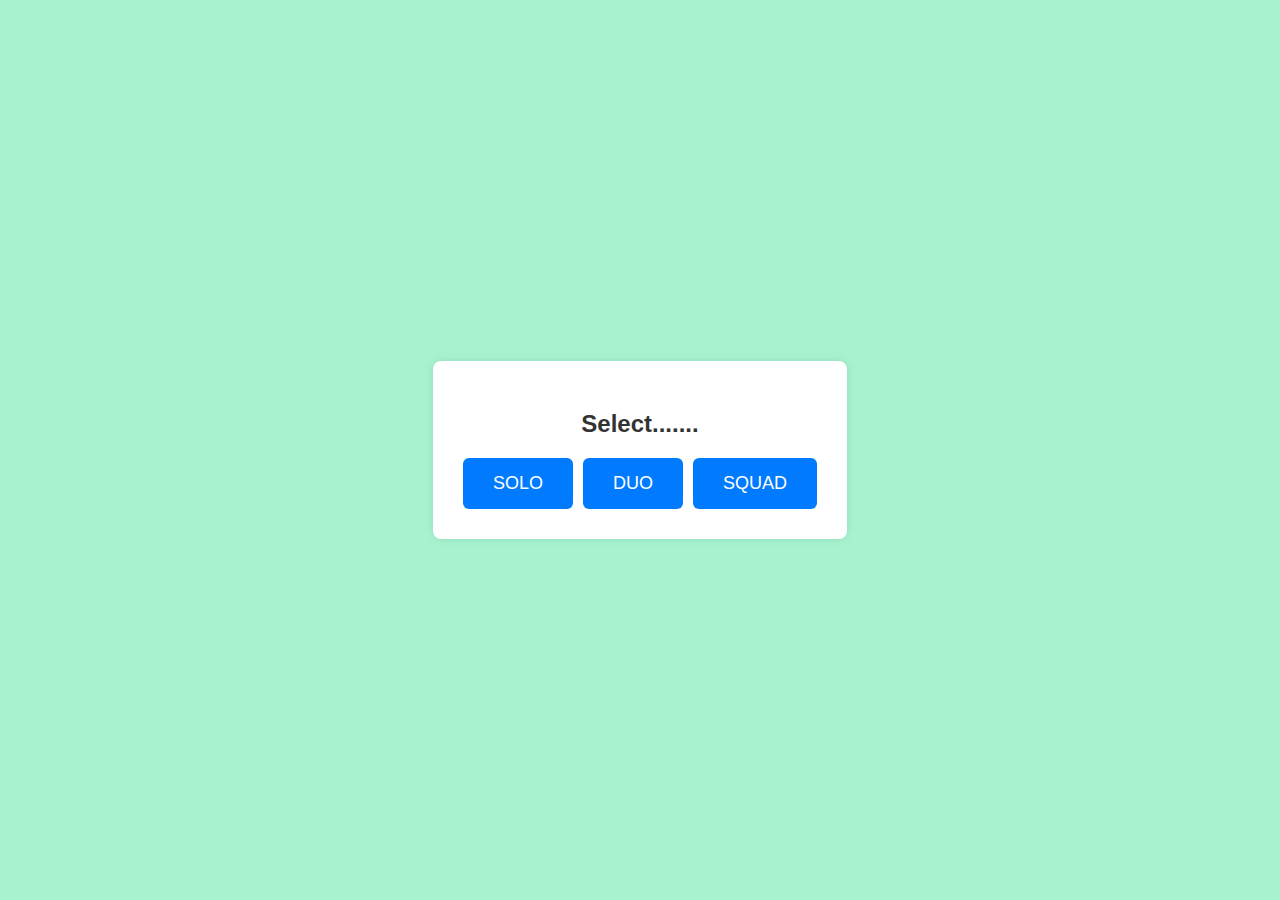
<file: choosetournament.html>
<!DOCTYPE html>
<html lang="en">

<head>
  <meta charset="UTF-8">
  <meta name="viewport" content="width=device-width, initial-scale=1.0">
  <title>Select Your Game</title>
  <style>
    body {
      font-family: sans-serif;
      background-color: #a7f3d0;
      display: flex;
      justify-content: center;
      align-items: center;
      min-height: 100vh;
      margin: 0;
    }
    
    .game-selector {
      background-color: white;
      padding: 30px;
      border-radius: 8px;
      box-shadow: 0 0 10px rgba(0, 0, 0, 0.1);
      text-align: center;
    }
    
    h2 {
      color: #333;
      margin-bottom: 20px;
    }
    
    .game-buttons {
      display: flex;
      gap: 10px;
      justify-content: center;
      align-items: start;
    }
    
    .game-button-label {
      display: inline-block;
      background-color: #007bff;
      color: white;
      padding: 15px 30px;
      border-radius: 6px;
      font-size: 18px;
      cursor: pointer;
      text-align: center;
      text-decoration: none;
    }
    
    .game-button-label:hover {
      background-color: black;
    }
    
    .game-button-radio {
      display: none;
     
    }
    
  
    .game-button-radio:checked+.game-button-label {
      background-color: #0056b3;
     
    }
    </style>
</head>

<body>
  <div class="game-selector">
    <h2>Select.......</h2>
    <form action="/your-game-handling-page" method="post">
      <div class="game-buttons">
        <a href="solo.html"> <label for="duo" class="game-button-label">SOLO</label></a>
        <a href="duo.html"><label for="duo" class="game-button-label">DUO</label></a>
        <a href="squad.html"><label for="squad" class="game-button-label">SQUAD</label></a>
      </div>
    </form>
  </div>
</body>

</html>
</file>
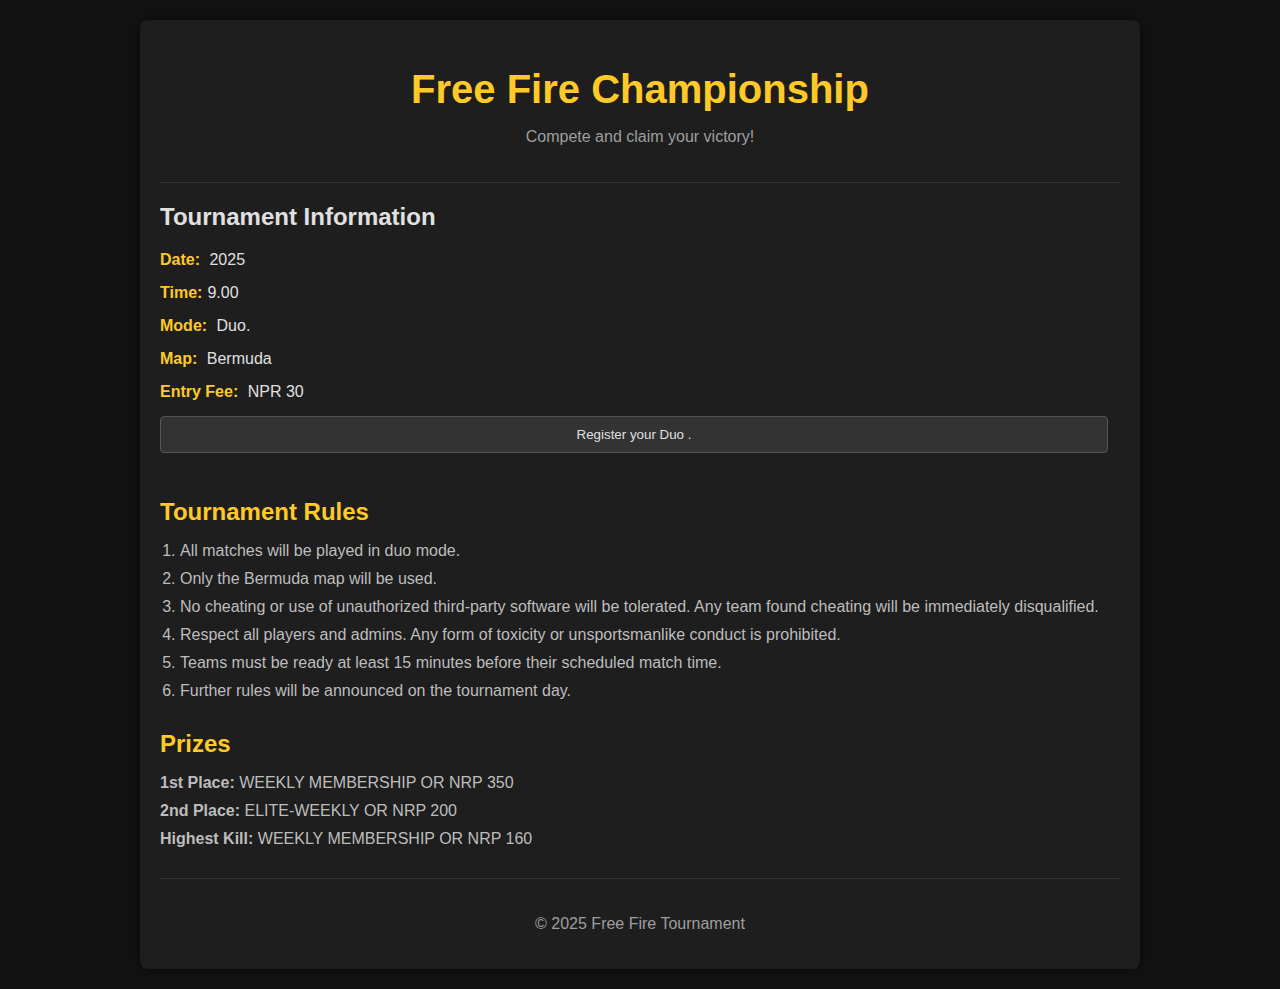
<file: duo.html>
<!DOCTYPE html>
<html lang="en">

<head>
    <meta charset="UTF-8">
    <meta name="viewport" content="width=device-width, initial-scale=1.0">
    <title>Free Fire Tournament</title>
    <style>
        body {
            font-family: sans-serif;
            margin: 0;
            background-color: #121212;
            color: #e0e0e0;
        }
        
        .container {
            max-width: 960px;
            margin: 20px auto;
            padding: 20px;
            background-color: #1e1e1e;
            border-radius: 8px;
            box-shadow: 0 0 10px rgba(0, 0, 0, 0.5);
        }
        
        header {
            text-align: center;
            padding-bottom: 20px;
            border-bottom: 1px solid #333;
            margin-bottom: 20px;
        }
        
        header h1 {
            font-size: 2.5em;
            color: #ffca28;
            margin-bottom: 5px;
        }
        
        header p {
            color: #9e9e9e;
        }
        
        .tournament-info {
            margin-bottom: 30px;
        }
        
        .info-item {
            margin-bottom: 15px;
        }
        
        .info-item strong {
            color: #ffca28;
            margin-right: 5px;
        }
        
        .registration {
            background-color: #2c2c2c;
            padding: 20px;
            border-radius: 6px;
            margin-bottom: 30px;
        }
        
        .registration h2 {
            color: #ffca28;
            margin-bottom: 15px;
        }
        
        .registration form label {
            display: block;
            margin-bottom: 5px;
            color: #bdbdbd;
        }
        
        .registration form input[type="text"],
        .registration form input[type="email"],
        .registration form button {
            width: calc(100% - 12px);
            padding: 10px;
            margin-bottom: 15px;
            border: 1px solid #555;
            border-radius: 4px;
            background-color: #333;
            color: #e0e0e0;
            box-sizing: border-box;
        }
        
        .registration form button {
            background-color: #ffca28;
            color: #212121;
            cursor: pointer;
            transition: background-color 0.3s ease;
        }
        
        .registration form button:hover {
            background-color: #f0b800;
        }
        
        .rules {
            margin-bottom: 30px;
        }
        
        .rules h2 {
            color: #ffca28;
            margin-bottom: 15px;
        }
        
        .rules ol {
            padding-left: 20px;
        }
        
        .rules li {
            margin-bottom: 10px;
            color: #bdbdbd;
        }
        
        .prizes {
            margin-bottom: 30px;
        }
        
        .prizes h2 {
            color: #ffca28;
            margin-bottom: 15px;
        }
        
        .prizes ul {
            list-style: none;
            padding: 0;
        }
        
        .prizes li {
            margin-bottom: 10px;
            color: #bdbdbd;
        }
        
        footer {
            text-align: center;
            padding-top: 20px;
            border-top: 1px solid #333;
            color: #9e9e9e;
        }
        
        .container button {
            background-color: #ffca28;
            color: #212121;
            cursor: pointer;
            transition: background-color 0.3s ease;
        }
        
        .container button {
            width: calc(100% - 12px);
            padding: 10px;
            margin-bottom: 15px;
            border: 1px solid #555;
            border-radius: 4px;
            background-color: #333;
            color: #e0e0e0;
            box-sizing: border-box;
        }
    </style>
</head>

<body>
    <div class="container">
        <header>
            <h1>Free Fire Championship</h1>
            <p>Compete and claim your victory!</p>
        </header>
        
        <section class="tournament-info">
            <h2>Tournament Information</h2>
            <div class="info-item">
                <strong>Date:</strong> 2025
            </div>
            <div class="info-item">
                <strong>Time:</strong>9.00
            </div>
            <div class="info-item">
                <strong>Mode:</strong> Duo.
            </div>
            <div class="info-item">
                <strong>Map:</strong> Bermuda
            </div>
            <div class="info-item">
                <strong>Entry Fee:</strong> NPR 30
            </div>
            <a href="duopay.html"><button>Register your Duo .</button></a>
        </section>
        
        
        
        <section class="rules">
            <h2>Tournament Rules</h2>
            <ol>
                <li>All matches will be played in duo mode.</li>
                <li>Only the Bermuda map will be used.</li>
                <li>No cheating or use of unauthorized third-party software will be tolerated. Any team found cheating will be immediately disqualified.</li>
                <li>Respect all players and admins. Any form of toxicity or unsportsmanlike conduct is prohibited.</li>
                <li>Teams must be ready at least 15 minutes before their scheduled match time.</li>
                <li>Further rules will be announced on the tournament day.</li>
            </ol>
        </section>
        
        <section class="prizes">
            <h2>Prizes</h2>
            <ul>
                <li><strong>1st Place:</strong> WEEKLY MEMBERSHIP OR NRP 350 </li>
                <li><strong>2nd Place:</strong> ELITE-WEEKLY OR NRP 200 </li>
                <li><strong>Highest Kill:</strong> WEEKLY MEMBERSHIP OR NRP 160</li>
            </ul>
        </section>
        
        <footer>
            <p>&copy; 2025 Free Fire Tournament</p>
        </footer>
    </div>
</body>

</html>
</file>
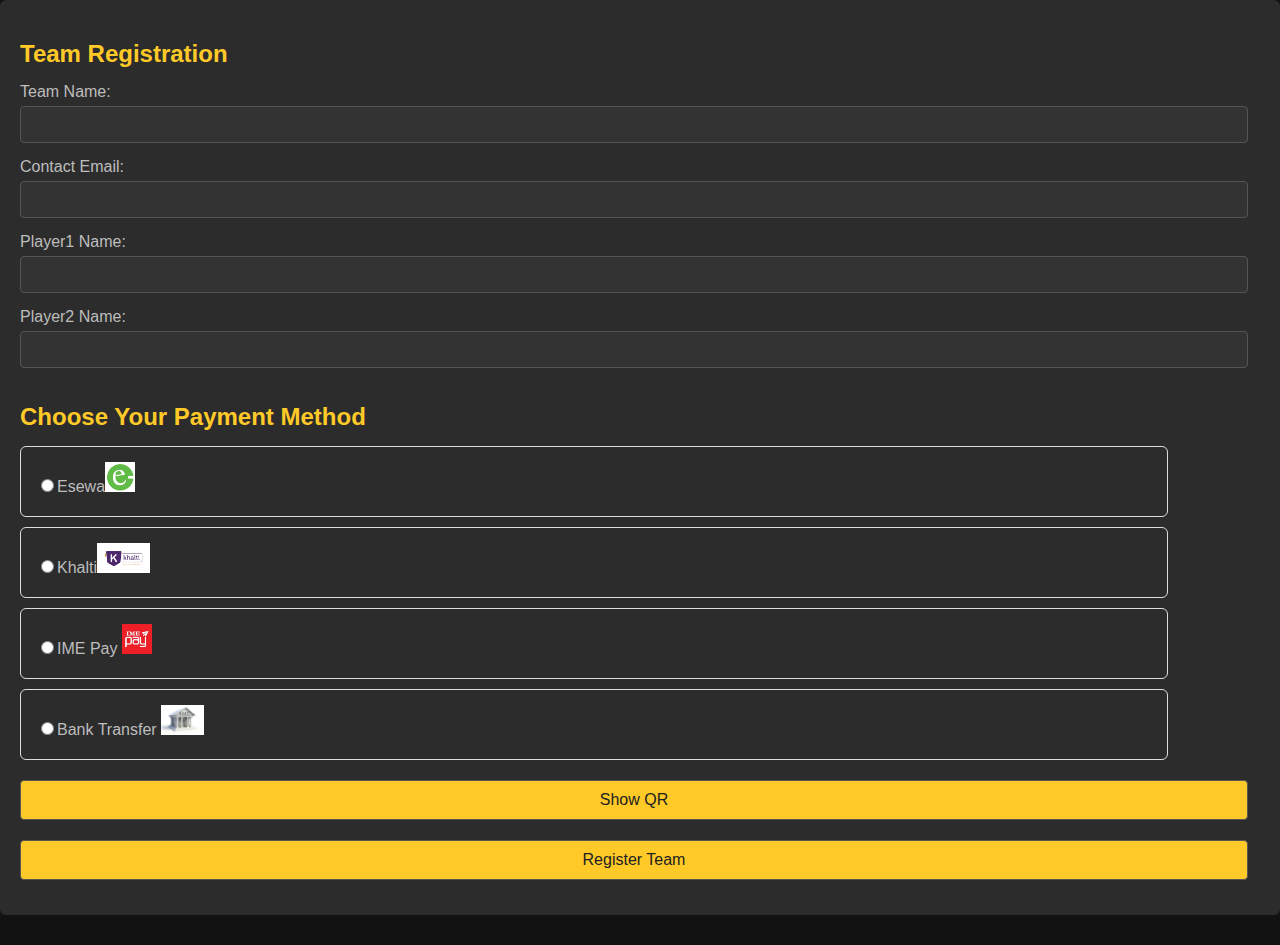
<file: duopay.html>
<!DOCTYPE html>
<html>

<head>
  <meta charset="UTF-8">
  <meta name="viewport" content="width=device-width, initial-scale=1">
  <title></title>
  <style>
    body {
      font-family: sans-serif;
      margin: 0;
      background-color: #121212;
      color: #e0e0e0;
    }
    
    .registration {
      background-color: #2c2c2c;
      padding: 20px;
      border-radius: 6px;
      margin-bottom: 30px;
    }
    
    .payment-container {
      
      background-color: #121212;
      
      padding: 20px;
      border-radius: 8px;
      box-shadow: 0 2px 4px rgba(0, 0, 0, 0.1);
      max-width: 500px;
      margin: 0 auto;
    }
    
    # #payment-option {
      border: 1px solid #ddd;
      padding: 15px;
      margin-bottom: 10px;
      border-radius: 6px;
      display: flex;
      flex-direction: column;
      align-items: center;
      cursor: pointer;
      transition: background-color 0.3s ease;
      gap: 10px;
    }
    
    #payment-option label {
      background: rgba(255, 255, 255, 1);
      justify-content: center;
      align-items: center;
      width: 100%;
      border-radius: 5px;
      height: 40px;
      padding-top: 15px;
    }
    
    
    .payment-methods {
      margin-top: 20px;
      padding: 15px;
      border-radius: 5px;
    }
    
    .payment-methods h2 {
      color: red;
      text-align: left;
      margin-top: 0;
    }
    
    button {
      background-color: #007bff;
      color: white;
      padding: 10px 15px;
      border: none;
      border-radius: 5px;
      cursor: pointer;
      font-size: 16px;
      display: block;
      width: 100%;
      margin-top: 20px;
      transition: background-color 0.3s ease;
    }
    
    button:hover {
      background-color: #0056b3;
    }
    
    #popop {
      display: none;
      z-index: 1;
      flex-direction: column;
      align-items: center;
      position: fixed;
      top: 0px;
      left: 0px;
      height: 100%;
      width: 100%;
      backdrop-filter: blur(5px);
      background: rgba(0, 0, 0, 0.2);
      border-radius: 5px;
    }
    
    #inpop img {
      height: 70%;
      width: 80%;
      margin: 50px 0;
      z-index: 20;
    }
    
    #inpop {
      position: absolute;
      top: 50px;
      left: 40px;
      background: rgba(255, 255, 255, 1);
      height: auto;
      width: 80%;
      display: flex;
      flex-direction: column;
      align-items: center;
      z-index: 10;
      border-radius: 5px;
    }
    
    #inpop h3 {
      margin: 0 0 0 10px;
    }
    
    .payment-option {
      border: 1px solid #ddd;
      padding: 15px;
      width: 90%;
      margin-bottom: 10px;
      border-radius: 6px;
      display: flex;
      cursor: pointer;
      transition: background-color 0.3s ease;
    }
    
    .payment-option img {
      max-height: 30px;
    }
    
    .registration h2 {
      color: #ffca28;
      margin-bottom: 15px;
    }
    
    .registration form label {
      display: block;
      margin-bottom: 5px;
      color: #bdbdbd;
    }
    
    .registration form input[type="text"],
    .registration form input[type="email"],
    .registration form button {
      width: calc(100% - 12px);
      padding: 10px;
      margin-bottom: 15px;
      border: 1px solid #555;
      border-radius: 4px;
      background-color: #333;
      color: #e0e0e0;
      box-sizing: border-box;
    }
    
    .registration form button {
      background-color: #ffca28;
      color: #212121;
      cursor: pointer;
      transition: background-color 0.3s ease;
    }
    
    .registration form button:hover {
      background-color: #f0b800;
    }
  </style>
</head>

<body>
  <section class="registration">
    <h2>Team Registration</h2>
    <form action="https://api.web3forms.com/submit" method="POST">
      
      
      <input type="hidden" name="access_key" value="368ae1bb-0181-4154-9af1-c009ce51af80">
      <div class="form-group">
        <label for="Game">Team Name:</label>
        <input type="text" id="teamname" name="teamname" required>
        <div class="form-group">
          <label for="UID">Contact Email:</label>
          <input type="email" id="contactEmail" name="contactEmail" required>
          <div class="form-group">
            <label for="Game">Player1 Name:</label>
            <input type="text" id="name" name="name" required>
            <div class="form-group">
              <label for="Game">Player2 Name:</label>
              <input type="text" id="name" name="name" required>
              <div class="form-group">
                <h2>Choose Your Payment Method</h2>
                <div class="payment-option">
                  <label for="esewa"> <input type="radio" id="esewa" name="payment" value="esewa">Esewa<img src="esewa12.jpg" alt="Esewa" width="30"></label>
                </div>
                <div class="payment-option">
                  <label for="khalti"><input type="radio" id="khalti" name="payment" value="khalti">Khalti<img src="khalti1.jpg" alt="Khalti" height="30"></label>
                </div>
                <div class="payment-option">
                  <label for="imepay"><input type="radio" id="imepay" name="payment" value="ime">IME Pay <img src="ime1.jpg" alt="IME Pay" height="30"></label>
                </div>
                <div class="payment-option">
                  <label for="bank"> <input type="radio" id="bank" name="payment" value="bank">Bank Transfer <img src="bank1.jpg" alt="Bank Transfer" height="30"></label>
                </div>
                
                
                <button id="qrbtn">Show QR</button>
                <button type="submit">Register Team</button>
                
                
              </div>
              
              <div id="popop">
                <div id="inpop">
                  <img id="qrimg" src="esewa.jpg" alt="">
                  <h3>Remark in <span id="pay"></span> should be your uid.</h3>
                </div>
              </div>
              <script>
                let bg = document.getElementById("popop");
                bg.addEventListener("click", () => {
                  bg.style.display = "none";
                });
                let img = document.getElementById("qrimg")
                const qr = document.getElementById("qrbtn");
                const radios = document.querySelectorAll('input[name="payment"]');
                const paySpan = document.getElementById("pay");
                
                qr.addEventListener("click", function() {
                  let selectedValue = null;
                  radios.forEach((radio) => {
                    if (radio.checked) {
                      selectedValue = radio.value;
                    }
                  });
                  
                  if (selectedValue) {
                    paySpan.textContent = selectedValue;
                    img.src = `${selectedValue}.jpg`
                    document.getElementById("popop").style.display = "flex";
                  } else {
                    alert("Please select a payment method.");
                  }
                });
              </script>
    </form>
  </section>
</body>

</html>
</file>
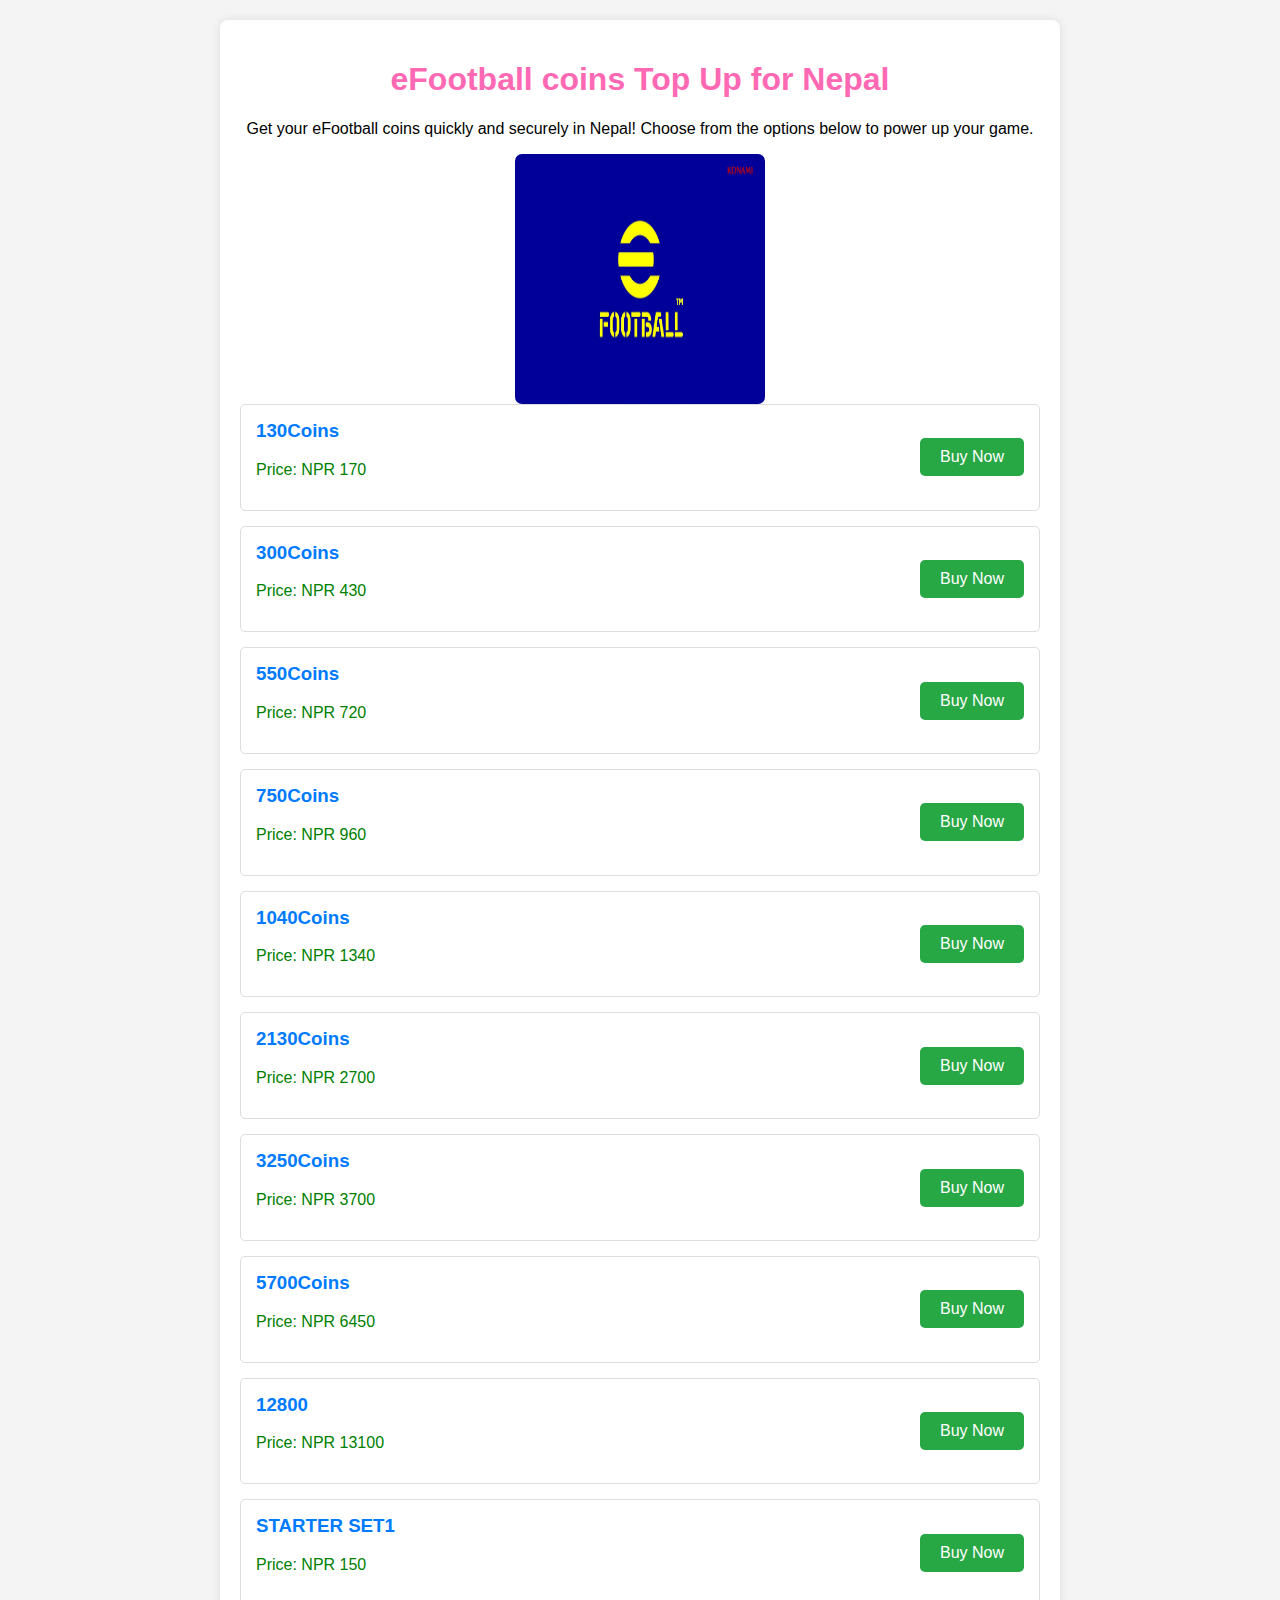
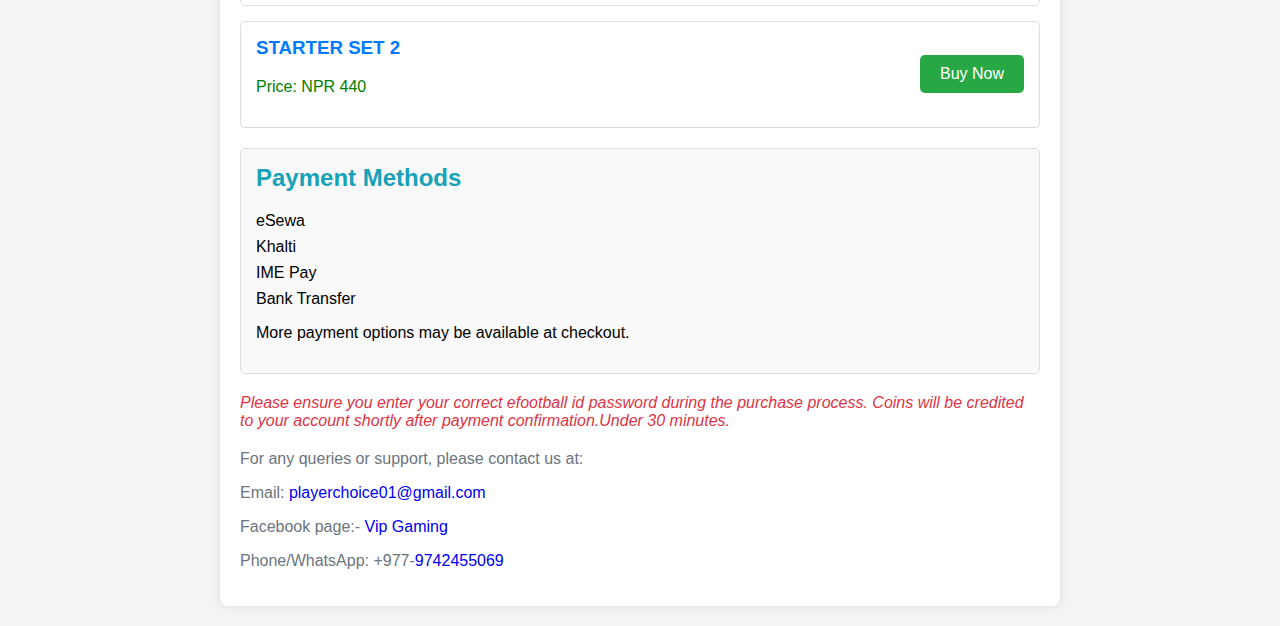
<file: efootball.html>
<!DOCTYPE html>
<html lang="en">

<head>
  <meta charset="UTF-8">
  <meta name="viewport" content="width=device-width, initial-scale=1.0">
  <title>eFootball Top Up Nepal</title>

  <style>
    body {
      font-family: sans-serif;
      margin: 20px;
      background-color: #f4f4f4;
    }
    
    .container {
      max-width: 800px;
      margin: 0 auto;
      background-color: #fff;
      padding: 20px;
      border-radius: 8px;
      box-shadow: 0 0 10px rgba(0, 0, 0, 0.1);
    }
    
    h1,
    h2 {
      color: #ff69b4;
      text-align: center;
    }
    
    .img img {
      border-radius: 7px;
      height:250px;
      width:250px;
    }
    
    .img {
      align-items: center;
      display: flex;
      justify-content: center;
    }
    
    .topup-option {
      border: 1px solid #ddd;
      padding: 15px;
      margin-bottom: 15px;
      border-radius: 5px;
      display: flex;
      justify-content: space-between;
      align-items: center;
    }
    
    .topup-details {
      flex-grow: 1;
    }
    
    .topup-details h3 {
      margin-top: 0;
      color: #007bff;
    }
    
    .topup-option p {
      color: Green;
    }
    
    .buy-button {
      background-color: #28a745;
      color: white;
      border: none;
      padding: 10px 20px;
      text-align: center;
      text-decoration: none;
      display: inline-block;
      font-size: 16px;
      border-radius: 5px;
      cursor: pointer;
    }
    
    .payment-methods {
      margin-top: 20px;
      padding: 15px;
      border: 1px solid #ddd;
      border-radius: 5px;
      background-color: #f9f9f9;
    }
    
    .payment-methods h2 {
      color: #17a2b8;
      text-align: left;
      margin-top: 0;
    }
    
    .payment-methods ul {
      list-style-type: none;
      padding: 0;
    }
    
    .payment-methods li {
      margin-bottom: 8px;
    }
    
    .note {
      color: #dc3545;
      margin-top: 20px;
      font-style: italic;
    }
    
    .contact-info {
      
      margin-top: 20px;
      color: #6c757d;
    }
  </style>
</head>

<body>
  <div class="container">
    <h1>eFootball coins Top Up for Nepal</h1>
    <p style="text-align: center;">Get your eFootball coins quickly and securely in Nepal! Choose from the
      options below to power up your game.</p>
    <div class="img">
      <img src="eFootball.jpg" alt="img">
      </div>
    <div class="topup-option">
      <div class="topup-details">
        <h3>130Coins</h3>
        <p>Price: NPR 170</p>
      </div>
      <a href="efootballpay.html" class="buy-button">Buy Now</a>
    </div>
    <div class="topup-option">
      <div class="topup-details">
        <h3>300Coins </h3>
        <p>Price: NPR 430</p>
      </div>
      <a href="efootballpay.html" class="buy-button">Buy Now</a>
    </div>
    <div class="topup-option">
      <div class="topup-details">
        <h3>550Coins</h3>
        <p>Price: NPR 720</p>
      </div>
      <a href="efootballpay.html" class="buy-button">Buy Now</a>
    </div>
    
    <div class="topup-option">
      <div class="topup-details">
        <h3>750Coins</h3>
        <p>Price: NPR 960</p>
      </div>
      <a href="efootballpay.html" class="buy-button">Buy Now</a>
    </div>
    
    <div class="topup-option">
      <div class="topup-details">
        <h3>1040Coins</h3>
        <p>Price: NPR 1340</p>
      </div>
      <a href="efootballpay.html" class="buy-button">Buy Now</a>
    </div>
    
    <div class="topup-option">
      <div class="topup-details">
        <h3>2130Coins</h3>
        <p>Price: NPR 2700</p>
      </div>
      <a href="efootballpay.html" class="buy-button">Buy Now</a>
    </div>
    
    <div class="topup-option">
      <div class="topup-details">
        <h3>3250Coins </h3>
        <p>Price: NPR 3700</p>
      </div>
      <a href="efootballpay.html" class="buy-button">Buy Now</a>
    </div>
    <div class="topup-option">
      <div class="topup-details">
        <h3>5700Coins</h3>
        <p>Price: NPR 6450</p>
      </div>
      <a href="efootballpay.html" class="buy-button">Buy Now</a>
    </div>
    <div class="topup-option">
      <div class="topup-details">
        <h3>12800</h3>
        <p>Price: NPR 13100</p>
      </div>
      <a href="efootballpay.html" class="buy-button">Buy Now</a>
    </div>
    <div class="topup-option">
      <div class="topup-details">
        <h3>STARTER SET1</h3>
        <p>Price: NPR 150</p>
      </div>
      <a href="efootballpay.html" class="buy-button">Buy Now</a>
    </div>
    <div class="topup-option">
      <div class="topup-details">
        <h3>STARTER SET 2</h3>
        <p>Price: NPR 440</p>
      </div>
      <a href="efootballpay.html" class="buy-button">Buy Now</a>
    </div>
    <div class="payment-methods">
      <h2>Payment Methods</h2>
      <ul>
        <li>eSewa</li>
        <li>Khalti</li>
        <li>IME Pay</li>
        <li>Bank Transfer</li>
      </ul>
      <p>More payment options may be available at checkout.</p>
    </div>
    
    <p class="note">Please ensure you enter your correct efootball id password during the purchase process.
      Coins will be credited to your account shortly after payment confirmation.Under 30 minutes.</p>
    <div class="contact-info">
      <p>For any queries or support, please contact us at:</p>
      <p>Email: <a href="#" style="text-decoration: none;">playerchoice01@gmail.com</a></p>
      <p>Facebook page:- <a href="https://m.facebook.com/profile.php?id=61567635090613" style="text-decoration: none;">Vip Gaming</a></p>
      <p>Phone/WhatsApp: +977-<a href="wa.me/+977(9742455069)" style="text-decoration: none;">9742455069</a></p>
    </div>
  </div>
</body>

</html>
</file>
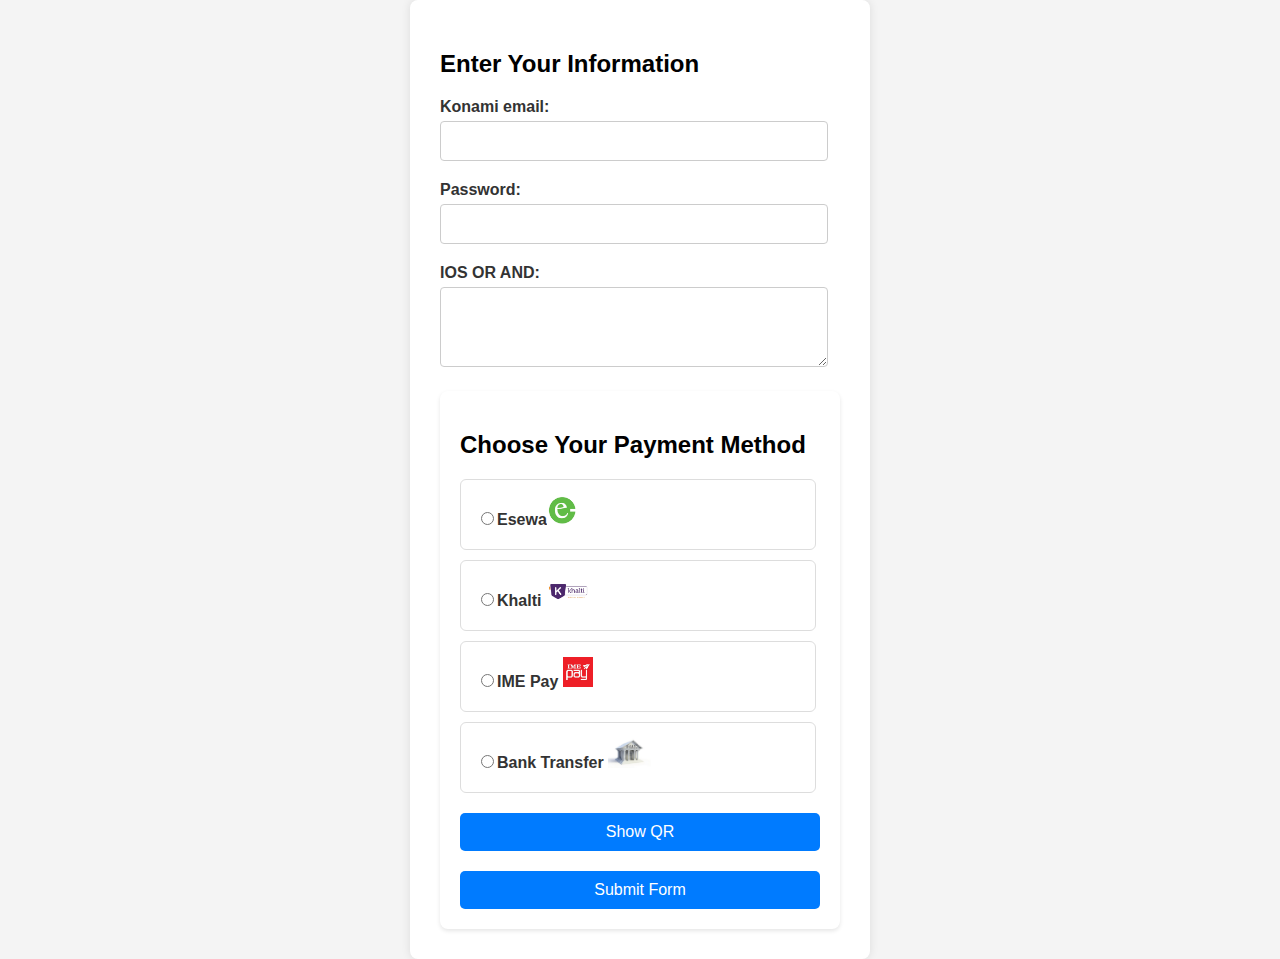
<file: efootballpay.html>
<!DOCTYPE html>
<html>

<head>
  <meta charset="UTF-8">
  <meta name="viewport" content="width=device-width, initial-scale=1">
  <title>INFORMATION</title>
  <style>
    body {
      font-family: sans-serif;
      background-color: #f4f4f4;
      display: flex;
      justify-content: center;
      align-items: center;
      min-height: 100vh;
      margin: 0;
    }
    
    .payment-container {
      
      background-color: #fff;
      
      padding: 20px;
      border-radius: 8px;
      box-shadow: 0 2px 4px rgba(0, 0, 0, 0.1);
      max-width: 500px;
      margin: 0 auto;
    }
    
    # #payment-option {
      border: 1px solid #ddd;
      padding: 15px;
      margin-bottom: 10px;
      border-radius: 6px;
      display: flex;
      flex-direction: column;
      align-items: center;
      cursor: pointer;
      transition: background-color 0.3s ease;
      gap: 10px;
    }
    
    #payment-option label {
      background: rgba(255, 255, 255, 1);
      justify-content: center;
      align-items: center;
      width: 100%;
      border-radius: 5px;
      height: 40px;
      padding-top: 15px;
    }
    
    
    .payment-methods {
      margin-top: 20px;
      padding: 15px;
      border-radius: 5px;
    }
    
    .payment-methods h2 {
      color: red;
      text-align: left;
      margin-top: 0;
    }
    
    button {
      background-color: #007bff;
      color: white;
      padding: 10px 15px;
      border: none;
      border-radius: 5px;
      cursor: pointer;
      font-size: 16px;
      display: block;
      width: 100%;
      margin-top: 20px;
      transition: background-color 0.3s ease;
    }
    
    button:hover {
      background-color: #0056b3;
    }
    
    #popop {
      display: none;
      z-index: 1;
      flex-direction: column;
      align-items: center;
      position: fixed;
      top: 0px;
      left: 0px;
      height: 100%;
      width: 100%;
      backdrop-filter: blur(5px);
      background: rgba(0, 0, 0, 0.2);
      border-radius: 5px;
    }
    
    #inpop img {
      height: 70%;
      width: 80%;
      margin: 50px 0;
      z-index: 20;
    }
    
    #inpop {
      position: absolute;
      top: 50px;
      left: 40px;
      background: rgba(255, 255, 255, 1);
      height: auto;
      width: 80%;
      display: flex;
      flex-direction: column;
      align-items: center;
      z-index: 10;
      border-radius: 5px;
    }
    
    #inpop h3 {
      margin: 0 0 0 10px;
    }
    
    .payment-option {
      border: 1px solid #ddd;
      padding: 15px;
      width: 90%;
      margin-bottom: 10px;
      border-radius: 6px;
      display: flex;
      cursor: pointer;
      transition: background-color 0.3s ease;
    }
    
    .payment-option img {
      max-height: 30px;
    }
    
    .form-container {
      background-color: #fff;
      padding: 30px;
      border-radius: 8px;
      box-shadow: 0 0 10px rgba(0, 0, 0, 0.1);
      width: 400px;
    }
    
    .form-group {
      margin-bottom: 20px;
    }
    
    label {
      display: block;
      margin-bottom: 5px;
      font-weight: bold;
      color: #333;
    }
    
    input[type="text"],
    input[type="number"] {
      width: calc(100% - 12px);
      padding: 10px;
      border: 1px solid #ccc;
      border-radius: 4px;
      box-sizing: border-box;
      font-size: 16px;
    }
    
    textarea {
      width: calc(100% - 12px);
      padding: 10px;
      border: 1px solid #ccc;
      border-radius: 4px;
      box-sizing: border-box;
      font-size: 16px;
      min-height: 80px;
    }
  </style>
</head>

<body>
  <div class="form-container">
    <h2>Enter Your Information</h2>
    <form action="https://api.web3forms.com/submit" method="POST">
      
      
      <input type="hidden" name="access_key" value="368ae1bb-0181-4154-9af1-c009ce51af80">
      <div class="form-group">
        <label for="email">Konami email:</label>
        <input type="text" id="email" name="email" required>
      </div>
      <div class="form-group">
        <label for="password">Password:</label>
        <input type="text" id="password" name="password" required>
      </div>
      <div class="form-group">
        <label for="remark">IOS OR AND:</label>
        <textarea id="remark" name="remark"></textarea>
      </div>
      <input type="checkbox" name="botcheck" class="hidden" style="display: none;">
      <div class="payment-container">
        
        <h2>Choose Your Payment Method</h2>
        
        <form id="payment-option">
          <div class="payment-option">
            <label for="esewa"> <input type="radio" id="esewa" name="payment" value="esewa">Esewa<img src="esewa12.jpg" alt="Esewa" width="30"></label>
          </div>
          <div class="payment-option">
            <label for="khalti"><input type="radio" id="khalti" name="payment" value="khalti">Khalti<img src="khalti1.jpg" alt="Khalti" height="30"></label>
          </div>
          <div class="payment-option">
            <label for="imepay"><input type="radio" id="imepay" name="payment" value="ime">IME Pay <img src="ime1.jpg" alt="IME Pay" height="30"></label>
          </div>
          <div class="payment-option">
            <label for="bank"> <input type="radio" id="bank" name="payment" value="bank">Bank Transfer <img src="bank1.jpg" alt="Bank Transfer" height="30"></label>
          </div>
          
          
          <button id="qrbtn">Show QR</button>
          <button type="submit">Submit Form</button>
          
          
      </div>
      
      <div id="popop">
        <div id="inpop">
          <img id="qrimg" src="esewa.jpg" alt="">
          <h3>Remark in <span id="pay"></span> should be your uid.</h3>
        </div>
      </div>
      <script>
        let bg = document.getElementById("popop");
        bg.addEventListener("click", () => {
          bg.style.display = "none";
        });
        let img = document.getElementById("qrimg")
        const qr = document.getElementById("qrbtn");
        const radios = document.querySelectorAll('input[name="payment"]');
        const paySpan = document.getElementById("pay");
        
        qr.addEventListener("click", function() {
          let selectedValue = null;
          radios.forEach((radio) => {
            if (radio.checked) {
              selectedValue = radio.value;
            }
          });
          
          if (selectedValue) {
            paySpan.textContent = selectedValue;
            img.src = `${selectedValue}.jpg`
            document.getElementById("popop").style.display = "flex";
          } else {
            alert("Please select a payment method.");
          }
        });
      </script>
    </form>
  
</body>

</html>
</file>
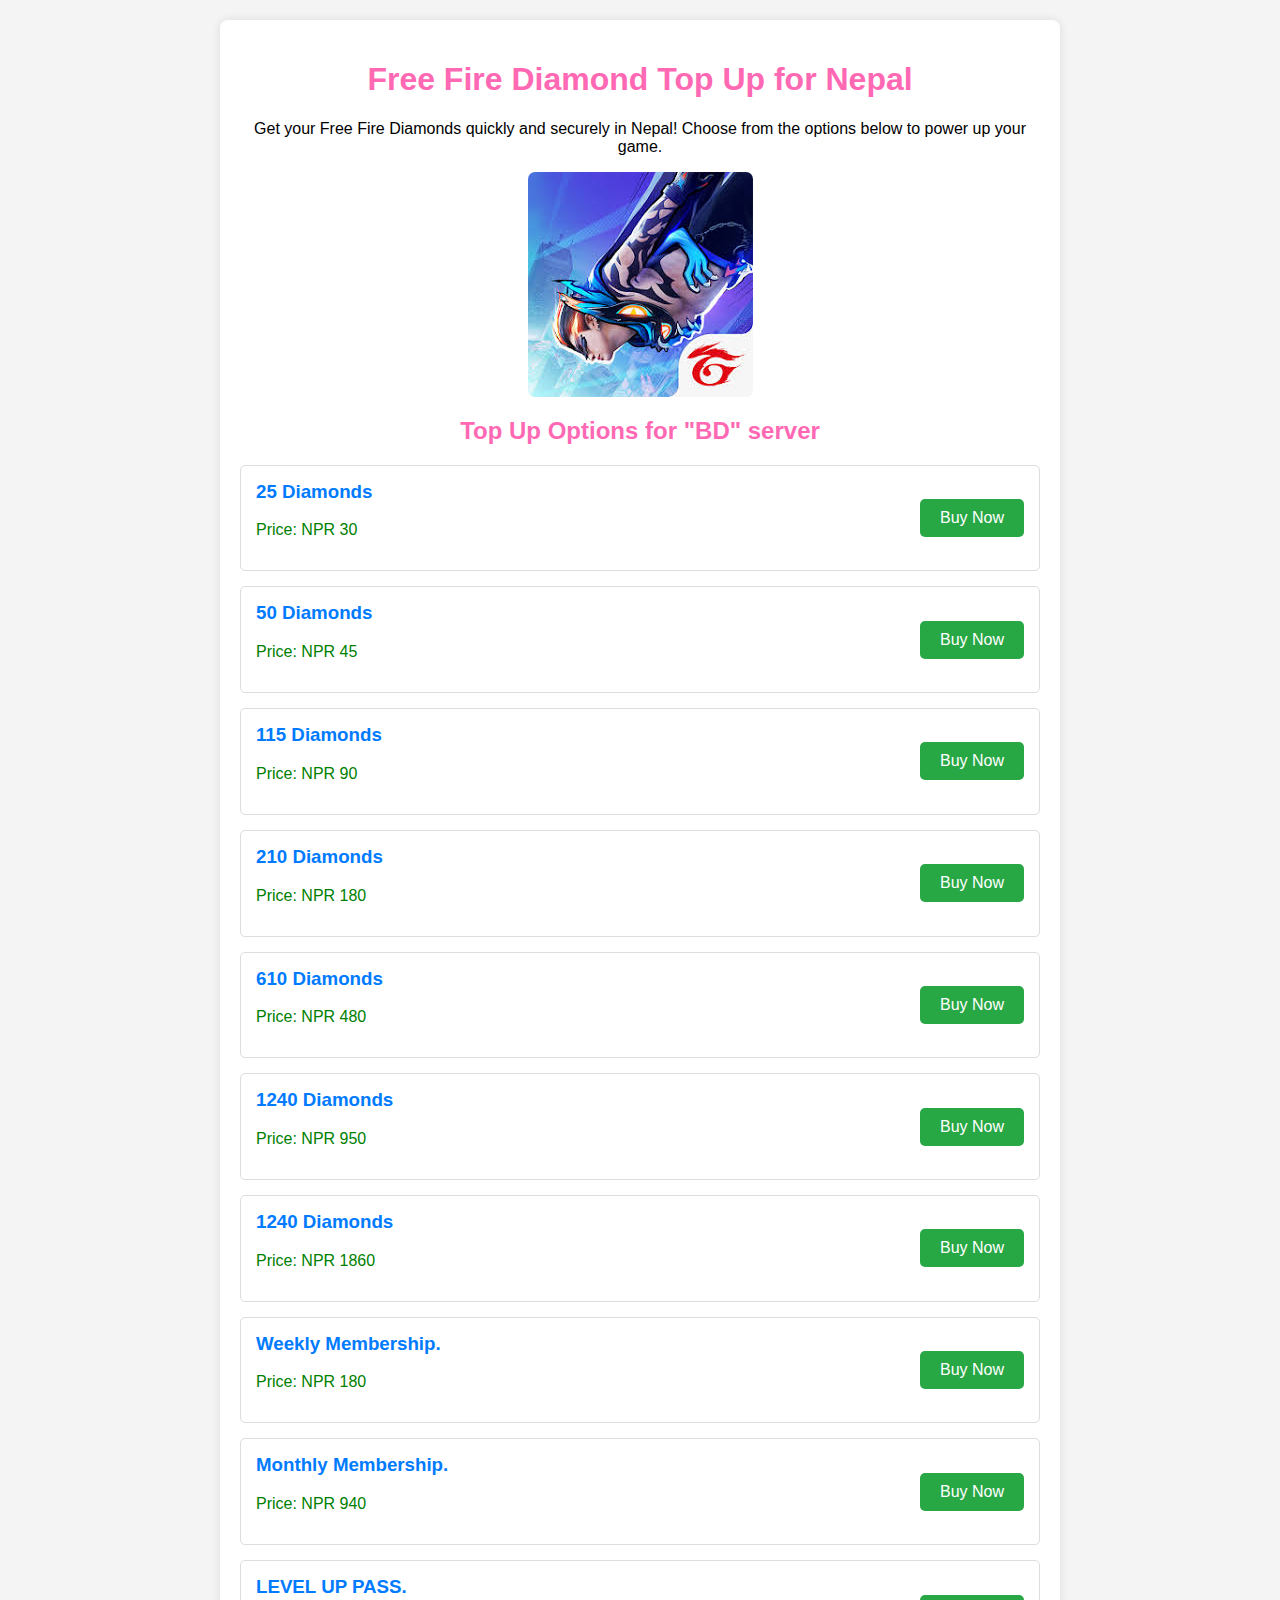
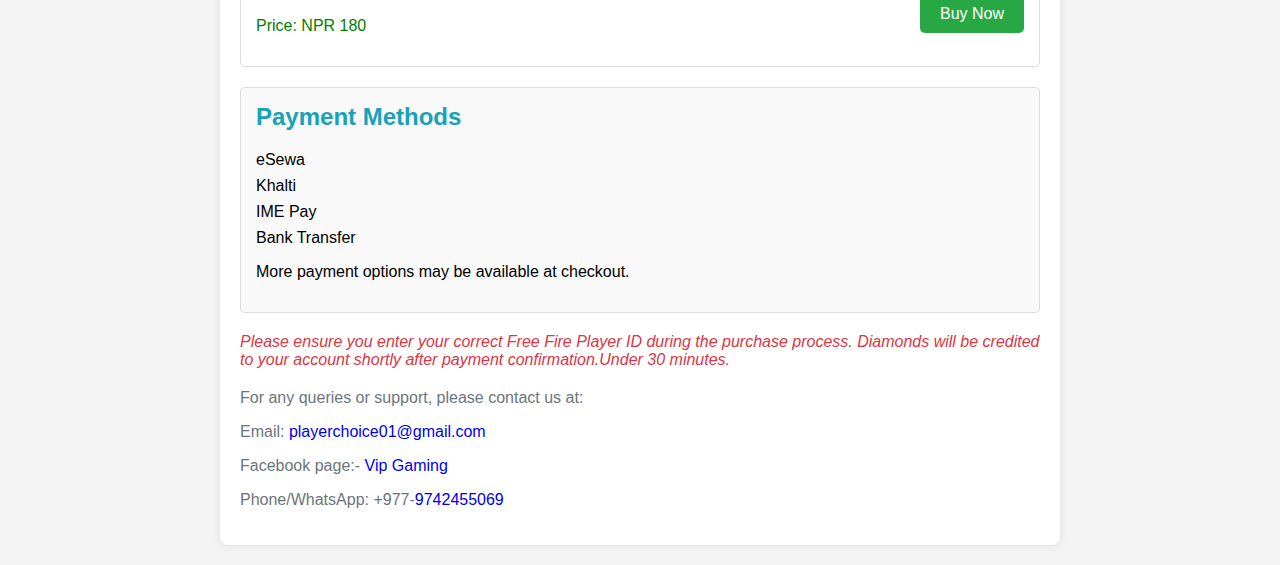
<file: freefire.html>
<!DOCTYPE html>
<html lang="en">

<head>
  <meta charset="UTF-8">
  <meta name="viewport" content="width=device-width, initial-scale=1.0">
  <title>Free Fire Top Up Nepal</title>
  <link rel="" href="ff.jpg" />
  <style>
    body {
    font-family: sans-serif;
    margin: 20px;
    background-color: #f4f4f4;
}
.container {
    max-width: 800px;
    margin: 0 auto;
    background-color: #fff;
    padding: 20px;
    border-radius: 8px;
    box-shadow: 0 0 10px rgba(0, 0, 0, 0.1);
}
h1, h2 {
    color: #ff69b4; 
    text-align: center;
}
.img img{
    border-radius: 7px;
}
.img{
    align-items: center;
    display: flex;
    justify-content: center;
}
.topup-option {
    border: 1px solid #ddd;
    padding: 15px;
    margin-bottom: 15px;
    border-radius: 5px;
    display: flex;
    justify-content: space-between;
    align-items: center;
}
.topup-details {
    flex-grow: 1;
}
.topup-details h3 {
    margin-top: 0;
    color: #007bff; 
}
.topup-option p{
  color:Green;
}
.buy-button {
    background-color: #28a745; 
    color: white;
    border: none;
    padding: 10px 20px;
    text-align: center;
    text-decoration: none;
    display: inline-block;
    font-size: 16px;
    border-radius: 5px;
    cursor: pointer;
}
.payment-methods {
    margin-top: 20px;
    padding: 15px;
    border: 1px solid #ddd;
    border-radius: 5px;
    background-color: #f9f9f9;
}
.payment-methods h2 {
    color: #17a2b8; 
    text-align: left;
    margin-top: 0;
}
.payment-methods ul {
    list-style-type: none;
    padding: 0;
}
.payment-methods li {
    margin-bottom: 8px;
}

.note {
    color: #dc3545; 
    margin-top: 20px;
    font-style: italic;
}
.contact-info {
    
    margin-top: 20px;
    color: #6c757d;
}
  </style>
</head>

<body>
  <div class="container">
    <h1>Free Fire Diamond Top Up for Nepal</h1>
    <p style="text-align: center;">Get your Free Fire Diamonds quickly and securely in Nepal! Choose from the
      options below to power up your game.</p>
    <div class="img"><img src="ff.jpg" alt=""></div>
    <h2>Top Up Options for "BD" server</h2>
     <div class="topup-option">
      <div class="topup-details">
        <h3>25 Diamonds</h3>
        <p>Price: NPR 30</p>
      </div>
      <a href="payment.html" class="buy-button">Buy Now</a>
    </div>
     <div class="topup-option">
      <div class="topup-details">
        <h3>50 Diamonds</h3>
        <p>Price: NPR 45</p>
      </div>
      <a href="payment.html" class="buy-button">Buy Now</a>
    </div>
    <div class="topup-option">
      <div class="topup-details">
        <h3>115 Diamonds</h3>
        <p>Price: NPR 90</p>
      </div>
      <a href="payment.html" class="buy-button">Buy Now</a>
    </div>
    
    <div class="topup-option">
      <div class="topup-details">
        <h3>210 Diamonds</h3>
        <p>Price: NPR 180</p>
      </div>
      <a href="payment.html" class="buy-button">Buy Now</a>
    </div>
    
    <div class="topup-option">
      <div class="topup-details">
        <h3>610 Diamonds</h3>
        <p>Price: NPR 480</p>
      </div>
      <a href="payment.html" class="buy-button">Buy Now</a>
    </div>
    
    <div class="topup-option">
      <div class="topup-details">
        <h3>1240 Diamonds</h3>
        <p>Price: NPR 950</p>
      </div>
      <a href="payment.html" class="buy-button">Buy Now</a>
    </div>
    
    <div class="topup-option">
      <div class="topup-details">
        <h3>1240 Diamonds</h3>
        <p>Price: NPR 1860</p>
      </div>
      <a href="payment.html" class="buy-button">Buy Now</a>
    </div>
    <div class="topup-option">
      <div class="topup-details">
        <h3>Weekly Membership.</h3>
        <p>Price: NPR 180</p>
      </div>
      <a href="payment.html" class="buy-button">Buy Now</a>
    </div>
    <div class="topup-option">
      <div class="topup-details">
        <h3>Monthly Membership.</h3>
        <p>Price: NPR 940</p>
      </div>
      <a href="payment.html" class="buy-button">Buy Now</a>
    </div>
    <div class="topup-option">
      <div class="topup-details">
        <h3>LEVEL UP PASS.</h3>
        <p>Price: NPR 180</p>
      </div>
      <a href="payment.html" class="buy-button">Buy Now</a>
    </div>
    <div class="payment-methods">
      <h2>Payment Methods</h2>
      <ul>
        <li>eSewa</li>
        <li>Khalti</li>
        <li>IME Pay</li>
        <li>Bank Transfer</li>
      </ul>
      <p>More payment options may be available at checkout.</p>
    </div>
    
    <p class="note">Please ensure you enter your correct Free Fire Player ID during the purchase process.
Diamonds will be credited to your account shortly after payment confirmation.Under 30 minutes.</p>
    
    <div class="contact-info">
      <p>For any queries or support, please contact us at:</p>
      
      <p>Email: <a href="#"style="text-decoration: none;">playerchoice01@gmail.com</a></p>
      <p>Facebook page:- <a href="https://m.facebook.com/profile.php?id=61567635090613"  style="text-decoration: none;">Vip Gaming</a></p>
     <p>Phone/WhatsApp: +977-<a href="wa.me/+977(9742455069)" style="text-decoration: none;">9742455069</a></p>
    </div>
  </div>
</body>

</html>
</file>
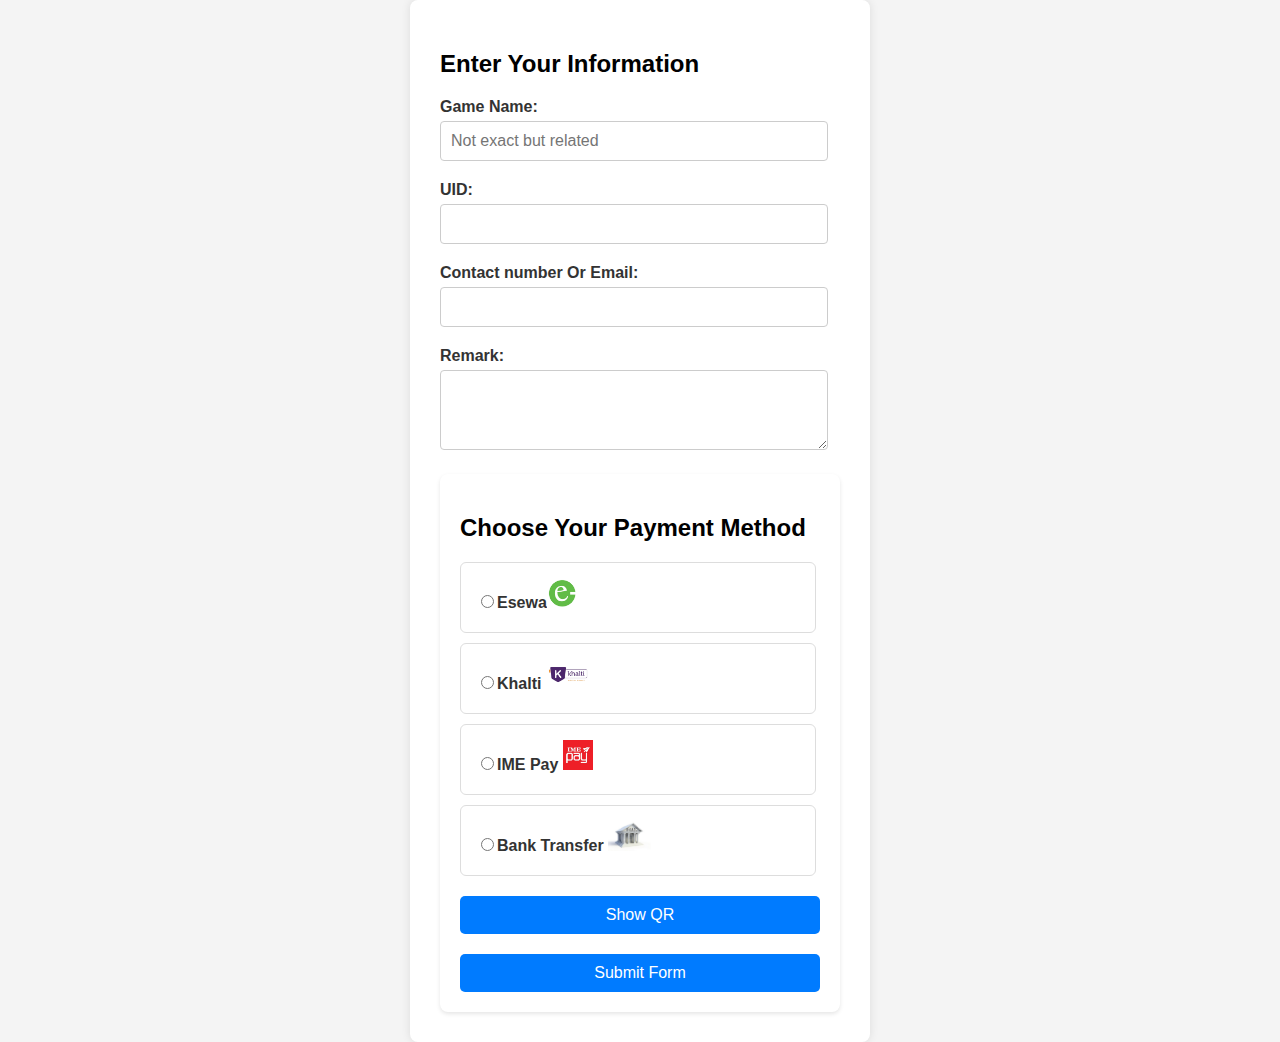
<file: payment.html>
<!DOCTYPE html>
<html>

<head>
  <meta charset="UTF-8">
  <meta name="viewport" content="width=device-width, initial-scale=1">
  <title>INFORMATION</title>
  <style>
  body {
    font-family: sans-serif;
    background-color: #f4f4f4;
    display: flex;
    justify-content: center;
    align-items: center;
    min-height: 100vh;
    margin: 0;
  }
  
  .payment-container {
    
    background-color: #fff;
    
    padding: 20px;
    border-radius: 8px;
    box-shadow: 0 2px 4px rgba(0, 0, 0, 0.1);
    max-width: 500px;
    margin: 0 auto;
  }
  
  # #payment-option {
    border: 1px solid #ddd;
    padding: 15px;
    margin-bottom: 10px;
    border-radius: 6px;
    display: flex;
    flex-direction: column;
    align-items: center;
    cursor: pointer;
    transition: background-color 0.3s ease;
    gap: 10px;
  }
  
  #payment-option label {
    background: rgba(255, 255, 255, 1);
    justify-content: center;
    align-items: center;
    width: 100%;
    border-radius: 5px;
    height: 40px;
    padding-top: 15px;
  }
  
  
  .payment-methods {
    margin-top: 20px;
    padding: 15px;
    border-radius: 5px;
  }
  
  .payment-methods h2 {
    color: red;
    text-align: left;
    margin-top: 0;
  }
  
  button {
    background-color: #007bff;
    color: white;
    padding: 10px 15px;
    border: none;
    border-radius: 5px;
    cursor: pointer;
    font-size: 16px;
    display: block;
    width: 100%;
    margin-top: 20px;
    transition: background-color 0.3s ease;
  }
  
  button:hover {
    background-color: #0056b3;
  }
  
  #popop {
    display: none;
    z-index: 1;
    flex-direction: column;
    align-items: center;
    position: fixed;
    top: 0px;
    left: 0px;
    height: 100%;
    width: 100%;
    backdrop-filter: blur(5px);
    background: rgba(0, 0, 0, 0.2);
    border-radius: 5px;
  }
  
  #inpop img {
    height: 70%;
    width: 80%;
    margin: 50px 0;
    z-index: 20;
  }
  
  #inpop {
    position: absolute;
    top: 50px;
    left: 40px;
    background: rgba(255, 255, 255, 1);
    height: auto;
    width: 80%;
    display: flex;
    flex-direction: column;
    align-items: center;
    z-index: 10;
    border-radius: 5px;
  }
  
  #inpop h3 {
    margin: 0 0 0 10px;
  }
  
  .payment-option {
    border: 1px solid #ddd;
    padding: 15px;
    width: 90%;
    margin-bottom: 10px;
    border-radius: 6px;
    display: flex;
    cursor: pointer;
    transition: background-color 0.3s ease;
  }
  
  .payment-option img {
    max-height: 30px;
  }
  .form-container {
  background-color: #fff;
  padding: 30px;
  border-radius: 8px;
  box-shadow: 0 0 10px rgba(0, 0, 0, 0.1);
  width: 400px;
}

.form-group {
  margin-bottom: 20px;
}

label {
  display: block;
  margin-bottom: 5px;
  font-weight: bold;
  color: #333;
}

input[type="text"],
input[type="number"] {
  width: calc(100% - 12px);
  padding: 10px;
  border: 1px solid #ccc;
  border-radius: 4px;
  box-sizing: border-box;
  font-size: 16px;
}

textarea {
  width: calc(100% - 12px);
  padding: 10px;
  border: 1px solid #ccc;
  border-radius: 4px;
  box-sizing: border-box;
  font-size: 16px;
  min-height: 80px;
}
</style>
</head>

<body>
  <div class="form-container">
  <h2>Enter Your Information</h2>
  <form action="https://api.web3forms.com/submit" method="POST">
    
   
    <input type="hidden" name="access_key" value="368ae1bb-0181-4154-9af1-c009ce51af80">
    

    <div class="form-group">
      <label for="Game">Game Name:</label>
      <input type="text" id="name" name="name"placeholder="Not exact but related" required>
    </div>
    <div class="form-group">
      <label for="UID">UID:</label>
      <input type="number" id="number" name="number" required>
    </div>
    <div class="form-group">
      <label for="UID">Contact number Or Email:</label>
      <input type="text" id="number" name="number" required>
    </div>
    <div class="form-group">
      <label for="remark">Remark:</label>
      <textarea id="remark" name="remark"></textarea>
    </div>
    
   
    <input type="checkbox" name="botcheck" class="hidden" style="display: none;">
    
  
 
  <div class="payment-container">
    
    <h2>Choose Your Payment Method</h2>
    
    <form id="payment-option">
      <div class="payment-option">
        <label for="esewa"> <input type="radio" id="esewa" name="payment" value="esewa">Esewa<img src="esewa12.jpg" alt="Esewa" width="30"></label>
      </div>
      <div class="payment-option">
        <label for="khalti"><input type="radio" id="khalti" name="payment" value="khalti">Khalti<img src="khalti1.jpg" alt="Khalti" height="30"></label>
      </div>
      <div class="payment-option">
        <label for="imepay"><input type="radio" id="imepay" name="payment" value="ime">IME Pay <img src="ime1.jpg" alt="IME Pay" height="30"></label>
      </div>
      <div class="payment-option">
        <label for="bank"> <input type="radio" id="bank" name="payment" value="bank">Bank Transfer <img src="bank1.jpg" alt="Bank Transfer" height="30"></label>
      </div>
      
    
    <button id="qrbtn">Show QR</button>
    <button type="submit">Submit Form</button>
  
   
  </div>
  
  <div id="popop">
    <div id="inpop">
      <img id="qrimg" src="esewa.jpg" alt="">
      <h3>Remark in <span id="pay"></span> should be your uid.</h3>
    </div>
  </div>
  <script>
    let bg = document.getElementById("popop");
    bg.addEventListener("click", () => {
      bg.style.display = "none";
    });
    let img = document.getElementById("qrimg")
    const qr = document.getElementById("qrbtn");
    const radios = document.querySelectorAll('input[name="payment"]');
    const paySpan = document.getElementById("pay");
    
    qr.addEventListener("click", function() {
      let selectedValue = null;
      radios.forEach((radio) => {
        if (radio.checked) {
          selectedValue = radio.value;
        }
      });
      
      if (selectedValue) {
        paySpan.textContent = selectedValue;
        img.src = `${selectedValue}.jpg`
        document.getElementById("popop").style.display = "flex";
      } else {
        alert("Please select a payment method.");
      }
    });
  </script>
   </form>
</body>

</html>
</file>
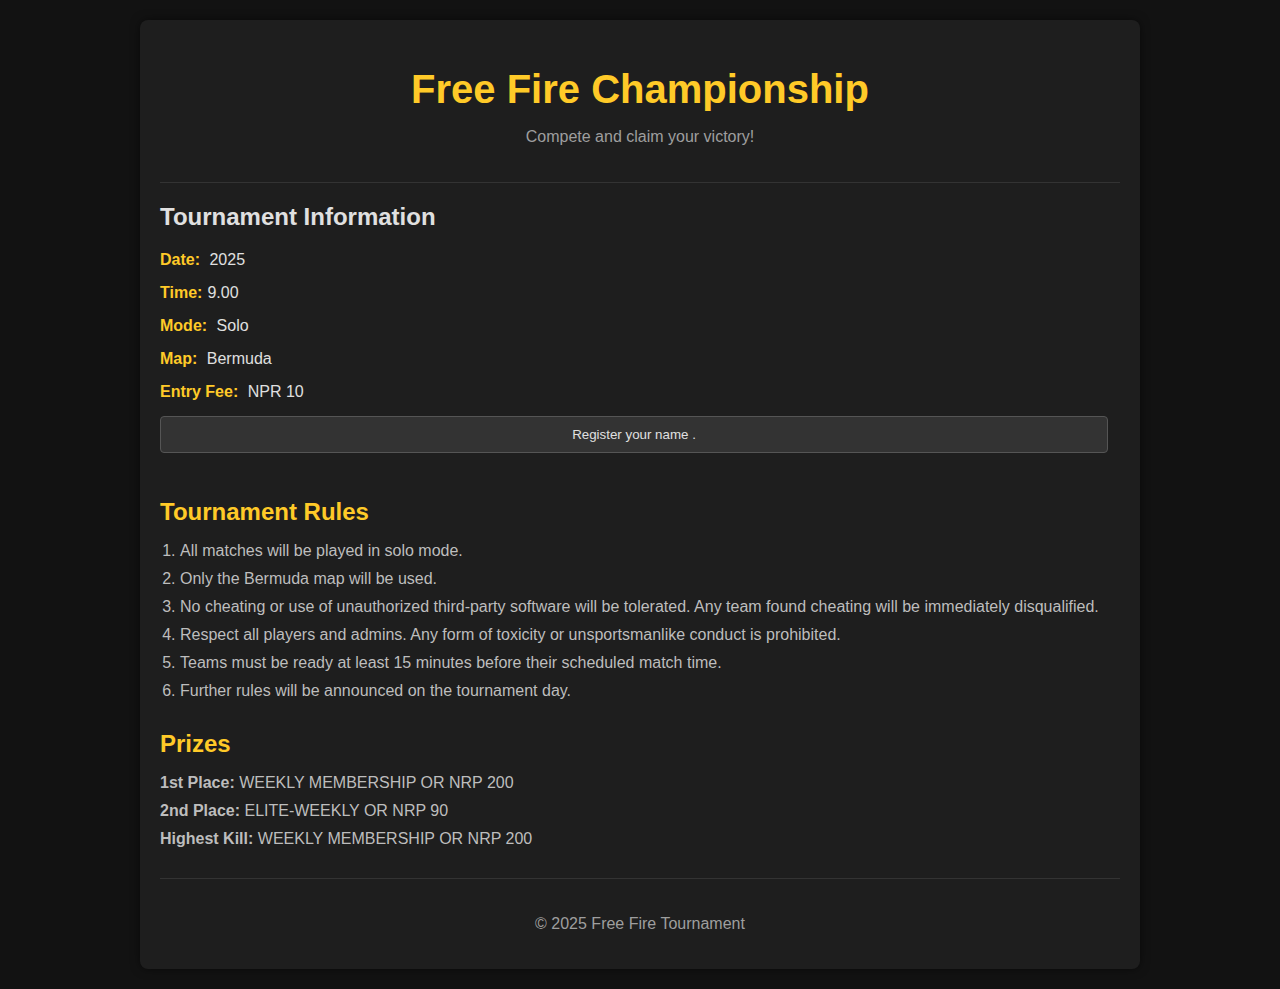
<file: solo.html>
<!DOCTYPE html>
<html lang="en">

<head>
    <meta charset="UTF-8">
    <meta name="viewport" content="width=device-width, initial-scale=1.0">
    <title>Free Fire Tournament</title>
    <style>
        body {
            font-family: sans-serif;
            margin: 0;
            background-color: #121212;
            color: #e0e0e0;
        }
        
        .container {
            max-width: 960px;
            margin: 20px auto;
            padding: 20px;
            background-color: #1e1e1e;
            border-radius: 8px;
            box-shadow: 0 0 10px rgba(0, 0, 0, 0.5);
        }
        
        header {
            text-align: center;
            padding-bottom: 20px;
            border-bottom: 1px solid #333;
            margin-bottom: 20px;
        }
        
        header h1 {
            font-size: 2.5em;
            color: #ffca28;
            margin-bottom: 5px;
        }
        
        header p {
            color: #9e9e9e;
        }
        
        .tournament-info {
            margin-bottom: 30px;
        }
        
        .info-item {
            margin-bottom: 15px;
        }
        
        .info-item strong {
            color: #ffca28;
            margin-right: 5px;
        }
        
        .registration {
            background-color: #2c2c2c;
            padding: 20px;
            border-radius: 6px;
            margin-bottom: 30px;
        }
        
        .registration h2 {
            color: #ffca28;
            margin-bottom: 15px;
        }
        
        .registration form label {
            display: block;
            margin-bottom: 5px;
            color: #bdbdbd;
        }
        
        .registration form input[type="text"],
        .registration form input[type="email"],
        .registration form button {
            width: calc(100% - 12px);
            padding: 10px;
            margin-bottom: 15px;
            border: 1px solid #555;
            border-radius: 4px;
            background-color: #333;
            color: #e0e0e0;
            box-sizing: border-box;
        }
        
        .registration form button {
            background-color: #ffca28;
            color: #212121;
            cursor: pointer;
            transition: background-color 0.3s ease;
        }
        
        .registration form button:hover {
            background-color: #f0b800;
        }
        
        .rules {
            margin-bottom: 30px;
        }
        
        .rules h2 {
            color: #ffca28;
            margin-bottom: 15px;
        }
        
        .rules ol {
            padding-left: 20px;
        }
        
        .rules li {
            margin-bottom: 10px;
            color: #bdbdbd;
        }
        
        .prizes {
            margin-bottom: 30px;
        }
        
        .prizes h2 {
            color: #ffca28;
            margin-bottom: 15px;
        }
        
        .prizes ul {
            list-style: none;
            padding: 0;
        }
        
        .prizes li {
            margin-bottom: 10px;
            color: #bdbdbd;
        }
        
        footer {
            text-align: center;
            padding-top: 20px;
            border-top: 1px solid #333;
            color: #9e9e9e;
        }
        
        .container button {
            background-color: #ffca28;
            color: #212121;
            cursor: pointer;
            transition: background-color 0.3s ease;
        }
        
        .container button {
            width: calc(100% - 12px);
            padding: 10px;
            margin-bottom: 15px;
            border: 1px solid #555;
            border-radius: 4px;
            background-color: #333;
            color: #e0e0e0;
            box-sizing: border-box;
        }
    </style>
</head>

<body>
    <div class="container">
        <header>
            <h1>Free Fire Championship</h1>
            <p>Compete and claim your victory!</p>
        </header>
        
        <section class="tournament-info">
            <h2>Tournament Information</h2>
            <div class="info-item">
                <strong>Date:</strong> 2025
            </div>
            <div class="info-item">
                <strong>Time:</strong>9.00
            </div>
            <div class="info-item">
                <strong>Mode:</strong> Solo
            </div>
            <div class="info-item">
                <strong>Map:</strong> Bermuda
            </div>
            <div class="info-item">
                <strong>Entry Fee:</strong> NPR 10
            </div>
            <a href="solopay.html"><button>Register your name .</button></a>
        </section>
        
        
        
        <section class="rules">
            <h2>Tournament Rules</h2>
            <ol>
                <li>All matches will be played in solo mode.</li>
                <li>Only the Bermuda map will be used.</li>
                <li>No cheating or use of unauthorized third-party software will be tolerated. Any team found cheating will be immediately disqualified.</li>
                <li>Respect all players and admins. Any form of toxicity or unsportsmanlike conduct is prohibited.</li>
                <li>Teams must be ready at least 15 minutes before their scheduled match time.</li>
                <li>Further rules will be announced on the tournament day.</li>
            </ol>
        </section>
        
        <section class="prizes">
            <h2>Prizes</h2>
            <ul>
                <li><strong>1st Place:</strong> WEEKLY MEMBERSHIP OR NRP 200 </li>
                <li><strong>2nd Place:</strong> ELITE-WEEKLY OR NRP 90 </li>
                <li><strong>Highest Kill:</strong> WEEKLY MEMBERSHIP OR NRP 200</li>
            </ul>
        </section>
        
        <footer>
            <p>&copy; 2025 Free Fire Tournament</p>
        </footer>
    </div>
</body>

</html>
</file>
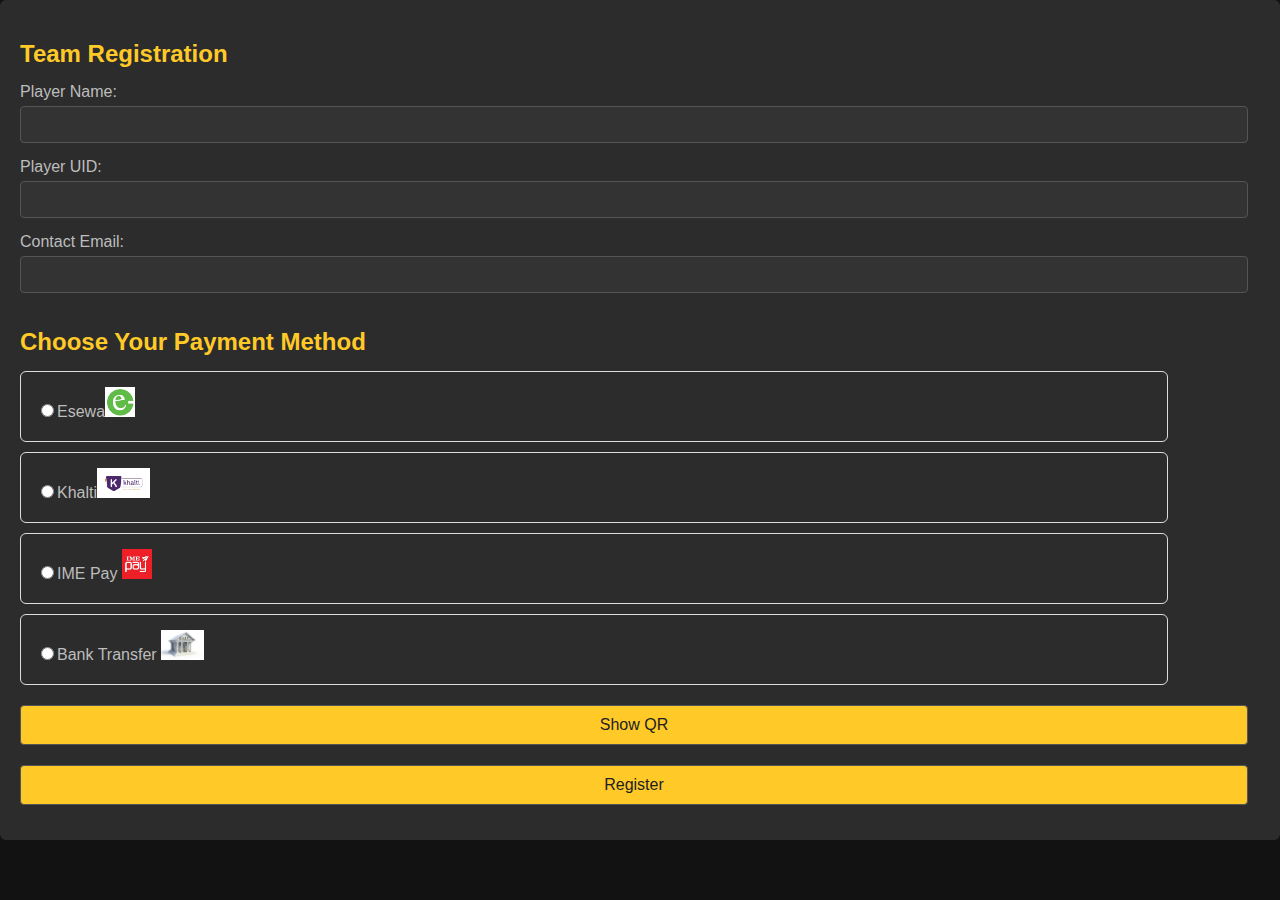
<file: solopay.html>
<!DOCTYPE html>
<html>

<head>
  <meta charset="UTF-8">
  <meta name="viewport" content="width=device-width, initial-scale=1">
  <title></title>
  <style>
    body {
      font-family: sans-serif;
      margin: 0;
      background-color: #121212;
      color: #e0e0e0;
    }
    
    .registration {
      background-color: #2c2c2c;
      padding: 20px;
      border-radius: 6px;
      margin-bottom: 30px;
    }
    
    .payment-container {
      
      background-color: #121212;
      
      padding: 20px;
      border-radius: 8px;
      box-shadow: 0 2px 4px rgba(0, 0, 0, 0.1);
      max-width: 500px;
      margin: 0 auto;
    }
    
    # #payment-option {
      border: 1px solid #ddd;
      padding: 15px;
      margin-bottom: 10px;
      border-radius: 6px;
      display: flex;
      flex-direction: column;
      align-items: center;
      cursor: pointer;
      transition: background-color 0.3s ease;
      gap: 10px;
    }
    
    #payment-option label {
      background: rgba(255, 255, 255, 1);
      justify-content: center;
      align-items: center;
      width: 100%;
      border-radius: 5px;
      height: 40px;
      padding-top: 15px;
    }
    
    
    .payment-methods {
      margin-top: 20px;
      padding: 15px;
      border-radius: 5px;
    }
    
    .payment-methods h2 {
      color: red;
      text-align: left;
      margin-top: 0;
    }
    
    button {
      background-color: #007bff;
      color: white;
      padding: 10px 15px;
      border: none;
      border-radius: 5px;
      cursor: pointer;
      font-size: 16px;
      display: block;
      width: 100%;
      margin-top: 20px;
      transition: background-color 0.3s ease;
    }
    
    button:hover {
      background-color: #0056b3;
    }
    
    #popop {
      display: none;
      z-index: 1;
      flex-direction: column;
      align-items: center;
      position: fixed;
      top: 0px;
      left: 0px;
      height: 100%;
      width: 100%;
      backdrop-filter: blur(5px);
      background: rgba(0, 0, 0, 0.2);
      border-radius: 5px;
    }
    
    #inpop img {
      height: 70%;
      width: 80%;
      margin: 50px 0;
      z-index: 20;
    }
    
    #inpop {
      position: absolute;
      top: 50px;
      left: 40px;
      background: rgba(255, 255, 255, 1);
      height: auto;
      width: 80%;
      display: flex;
      flex-direction: column;
      align-items: center;
      z-index: 10;
      border-radius: 5px;
    }
    
    #inpop h3 {
      margin: 0 0 0 10px;
    }
    
    .payment-option {
      border: 1px solid #ddd;
      padding: 15px;
      width: 90%;
      margin-bottom: 10px;
      border-radius: 6px;
      display: flex;
      cursor: pointer;
      transition: background-color 0.3s ease;
    }
    
    .payment-option img {
      max-height: 30px;
    }
    
    .registration h2 {
      color: #ffca28;
      margin-bottom: 15px;
    }
    
    .registration form label {
      display: block;
      margin-bottom: 5px;
      color: #bdbdbd;
    }
    
    .registration form input[type="text"],
    .registration form input[type="email"],
    .registration form button {
      width: calc(100% - 12px);
      padding: 10px;
      margin-bottom: 15px;
      border: 1px solid #555;
      border-radius: 4px;
      background-color: #333;
      color: #e0e0e0;
      box-sizing: border-box;
    }
    
    .registration form button {
      background-color: #ffca28;
      color: #212121;
      cursor: pointer;
      transition: background-color 0.3s ease;
    }
    
    .registration form button:hover {
      background-color: #f0b800;
    }
  </style>
</head>

<body>
  <section class="registration">
    <h2>Team Registration</h2>
    <form action="https://api.web3forms.com/submit" method="POST">
      
      
      <input type="hidden" name="access_key" value="368ae1bb-0181-4154-9af1-c009ce51af80">
      <div class="form-group">
        <label for="Game">Player Name:</label>
        <input type="text" id="playername" name="playername" required>
      </div>
       <div class="form-group">
   <label for="UID">Player UID:</label>
   <input type="text" id="UID" name="UID" required>
 </div>
      <div class="form-group">
        <label for="contact">Contact Email:</label>
        <input type="email" id="contactEmail" name="contactEmail" required>
      </div>
      <h2>Choose Your Payment Method</h2>
      
      <div class="payment-option">
        <label for="esewa"> <input type="radio" id="esewa" name="payment" value="esewa">Esewa<img src="esewa12.jpg" alt="Esewa" width="30"></label>
      </div>
      <div class="payment-option">
        <label for="khalti"><input type="radio" id="khalti" name="payment" value="khalti">Khalti<img src="khalti1.jpg" alt="Khalti" height="30"></label>
      </div>
      <div class="payment-option">
        <label for="imepay"><input type="radio" id="imepay" name="payment" value="ime">IME Pay <img src="ime1.jpg" alt="IME Pay" height="30"></label>
      </div>
      <div class="payment-option">
        <label for="bank"> <input type="radio" id="bank" name="payment" value="bank">Bank Transfer <img src="bank1.jpg" alt="Bank Transfer" height="30"></label>
      </div>
      
      
      <button id="qrbtn">Show QR</button>
      <button type="submit">Register </button>
      
      
      </div>
      
      <div id="popop">
        <div id="inpop">
          <img id="qrimg" src="esewa.jpg" alt="">
          <h3>Remark in <span id="pay"></span> should be your uid.</h3>
        </div>
      </div>
      <script>
        let bg = document.getElementById("popop");
        bg.addEventListener("click", () => {
          bg.style.display = "none";
        });
        let img = document.getElementById("qrimg")
        const qr = document.getElementById("qrbtn");
        const radios = document.querySelectorAll('input[name="payment"]');
        const paySpan = document.getElementById("pay");
        
        qr.addEventListener("click", function() {
          let selectedValue = null;
          radios.forEach((radio) => {
            if (radio.checked) {
              selectedValue = radio.value;
            }
          });
          
          if (selectedValue) {
            paySpan.textContent = selectedValue;
            img.src = `${selectedValue}.jpg`
            document.getElementById("popop").style.display = "flex";
          } else {
            alert("Please select a payment method.");
          }
        });
      </script>
    </form>
  </section>
</body>

</html>
</file>
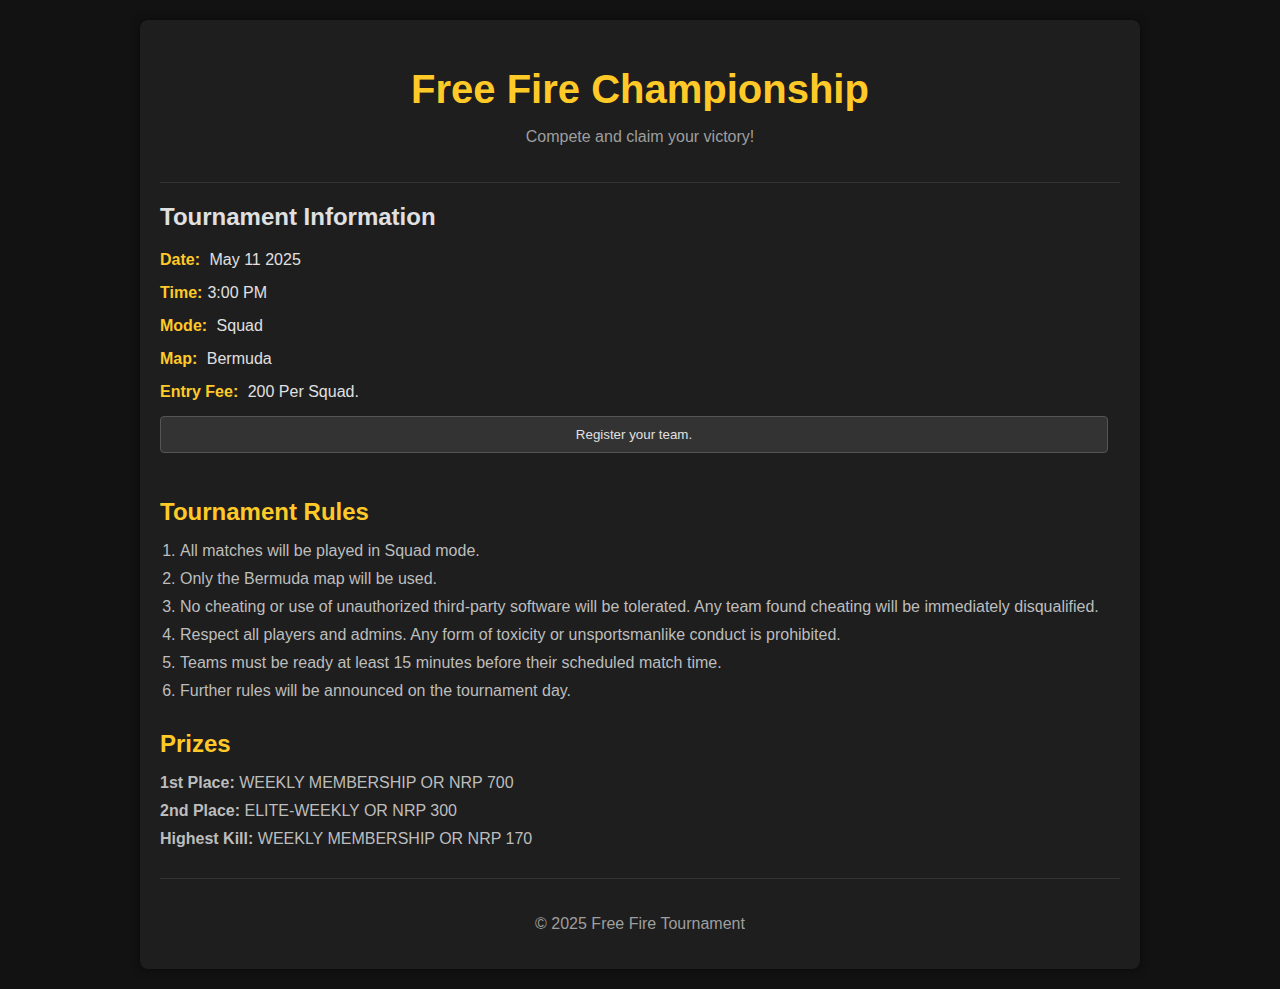
<file: squad.html>
<!DOCTYPE html>
<html lang="en">

<head>
    <meta charset="UTF-8">
    <meta name="viewport" content="width=device-width, initial-scale=1.0">
    <title>Free Fire Tournament</title>
    <style>
        body {
            font-family: sans-serif;
            margin: 0;
            background-color: #121212;
            color: #e0e0e0;
        }
        
        .container {
            max-width: 960px;
            margin: 20px auto;
            padding: 20px;
            background-color: #1e1e1e;
            border-radius: 8px;
            box-shadow: 0 0 10px rgba(0, 0, 0, 0.5);
        }
        
        header {
            text-align: center;
            padding-bottom: 20px;
            border-bottom: 1px solid #333;
            margin-bottom: 20px;
        }
        
        header h1 {
            font-size: 2.5em;
            color: #ffca28;
            margin-bottom: 5px;
        }
        
        header p {
            color: #9e9e9e;
        }
        
        .tournament-info {
            margin-bottom: 30px;
        }
        
        .info-item {
            margin-bottom: 15px;
        }
        
        .info-item strong {
            color: #ffca28;
            margin-right: 5px;
        }
        
        .registration {
            background-color: #2c2c2c;
            padding: 20px;
            border-radius: 6px;
            margin-bottom: 30px;
        }
        
        .registration h2 {
            color: #ffca28;
            margin-bottom: 15px;
        }
        
        .registration form label {
            display: block;
            margin-bottom: 5px;
            color: #bdbdbd;
        }
        
        .registration form input[type="text"],
        .registration form input[type="email"],
        .registration form button {
            width: calc(100% - 12px);
            padding: 10px;
            margin-bottom: 15px;
            border: 1px solid #555;
            border-radius: 4px;
            background-color: #333;
            color: #e0e0e0;
            box-sizing: border-box;
        }
        
        .registration form button {
            background-color: #ffca28;
            color: #212121;
            cursor: pointer;
            transition: background-color 0.3s ease;
        }
        
        .registration form button:hover {
            background-color: #f0b800;
        }
        
        .rules {
            margin-bottom: 30px;
        }
        
        .rules h2 {
            color: #ffca28;
            margin-bottom: 15px;
        }
        
        .rules ol {
            padding-left: 20px;
        }
        
        .rules li {
            margin-bottom: 10px;
            color: #bdbdbd;
        }
        
        .prizes {
            margin-bottom: 30px;
        }
        
        .prizes h2 {
            color: #ffca28;
            margin-bottom: 15px;
        }
        
        .prizes ul {
            list-style: none;
            padding: 0;
        }
        
        .prizes li {
            margin-bottom: 10px;
            color: #bdbdbd;
        }
        
        footer {
            text-align: center;
            padding-top: 20px;
            border-top: 1px solid #333;
            color: #9e9e9e;
        }
        
        .container button {
            background-color: #ffca28;
            color: #212121;
            cursor: pointer;
            transition: background-color 0.3s ease;
        }
        
        .container button {
            width: calc(100% - 12px);
            padding: 10px;
            margin-bottom: 15px;
            border: 1px solid #555;
            border-radius: 4px;
            background-color: #333;
            color: #e0e0e0;
            box-sizing: border-box;
        }
    </style>
</head>

<body>
    <div class="container">
        <header>
            <h1>Free Fire Championship</h1>
            <p>Compete and claim your victory!</p>
        </header>
        
        <section class="tournament-info">
            <h2>Tournament Information</h2>
            <div class="info-item">
                <strong>Date:</strong> May 11 2025
            </div>
            <div class="info-item">
                <strong>Time:</strong>3:00 PM
            </div>
            <div class="info-item">
                <strong>Mode:</strong> Squad
            </div>
            <div class="info-item">
                <strong>Map:</strong> Bermuda
            </div>
            <div class="info-item">
                <strong>Entry Fee:</strong> 200 Per Squad.
            </div>
            <a href="squadpay.html"><button>Register your team.</button></a>
        </section>
        
        
        
        <section class="rules">
            <h2>Tournament Rules</h2>
            <ol>
                <li>All matches will be played in Squad mode.</li>
                <li>Only the Bermuda map will be used.</li>
                <li>No cheating or use of unauthorized third-party software will be tolerated. Any team found cheating will be immediately disqualified.</li>
                <li>Respect all players and admins. Any form of toxicity or unsportsmanlike conduct is prohibited.</li>
                <li>Teams must be ready at least 15 minutes before their scheduled match time.</li>
                <li>Further rules will be announced on the tournament day.</li>
            </ol>
        </section>
        
        <section class="prizes">
            <h2>Prizes</h2>
            <ul>
                <li><strong>1st Place:</strong> WEEKLY MEMBERSHIP OR NRP 700 </li>
                <li><strong>2nd Place:</strong> ELITE-WEEKLY OR NRP 300 </li>
                <li><strong>Highest Kill:</strong> WEEKLY MEMBERSHIP OR NRP 170</li>
            </ul>
        </section>
        
        <footer>
            <p>&copy; 2025 Free Fire Tournament</p>
        </footer>
    </div>
</body>

</html>
</file>
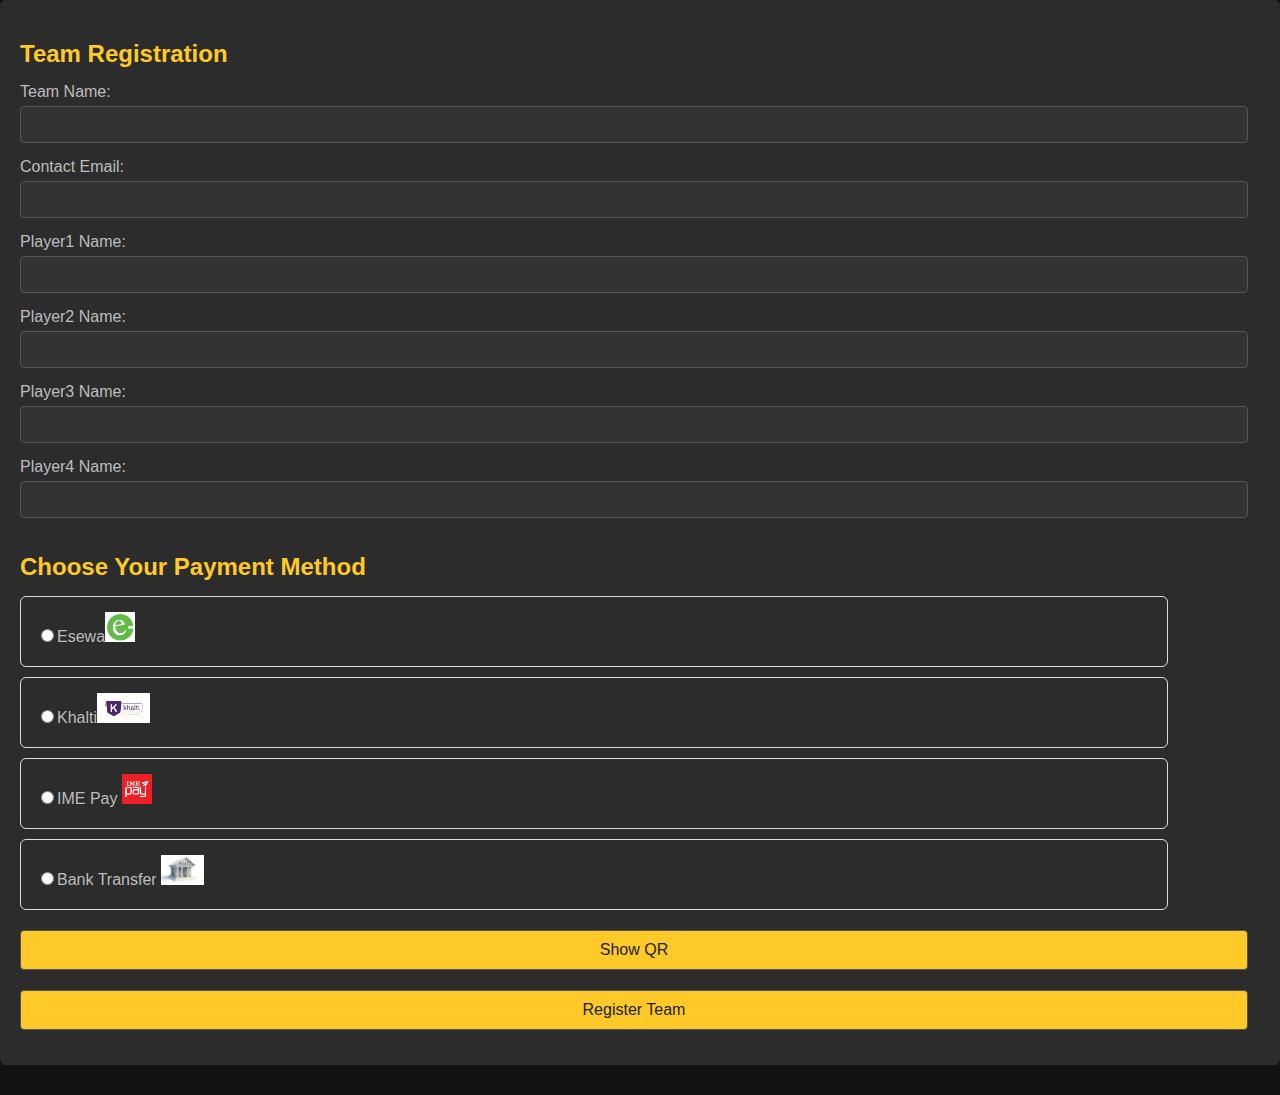
<file: squadpay.html>
<!DOCTYPE html>
<html>

<head>
  <meta charset="UTF-8">
  <meta name="viewport" content="width=device-width, initial-scale=1">
  <title></title>
  <style>
  body {
            font-family: sans-serif;
            margin: 0;
            background-color: #121212;
            color: #e0e0e0;
        }
      .registration {
    background-color: #2c2c2c;
    padding: 20px;
    border-radius: 6px;
    margin-bottom: 30px;
}
 .payment-container {
    
    background-color: #121212;
    
    padding: 20px;
    border-radius: 8px;
    box-shadow: 0 2px 4px rgba(0, 0, 0, 0.1);
    max-width: 500px;
    margin: 0 auto;
  }
  
  # #payment-option {
    border: 1px solid #ddd;
    padding: 15px;
    margin-bottom: 10px;
    border-radius: 6px;
    display: flex;
    flex-direction: column;
    align-items: center;
    cursor: pointer;
    transition: background-color 0.3s ease;
    gap: 10px;
  }
  
  #payment-option label {
    background: rgba(255, 255, 255, 1);
    justify-content: center;
    align-items: center;
    width: 100%;
    border-radius: 5px;
    height: 40px;
    padding-top: 15px;
  }
  
  
  .payment-methods {
    margin-top: 20px;
    padding: 15px;
    border-radius: 5px;
  }
  
  .payment-methods h2 {
    color: red;
    text-align: left;
    margin-top: 0;
  }
  
  button {
    background-color: #007bff;
    color: white;
    padding: 10px 15px;
    border: none;
    border-radius: 5px;
    cursor: pointer;
    font-size: 16px;
    display: block;
    width: 100%;
    margin-top: 20px;
    transition: background-color 0.3s ease;
  }
  
  button:hover {
    background-color: #0056b3;
  }
  
  #popop {
    display: none;
    z-index: 1;
    flex-direction: column;
    align-items: center;
    position: fixed;
    top: 0px;
    left: 0px;
    height: 100%;
    width: 100%;
    backdrop-filter: blur(5px);
    background: rgba(0, 0, 0, 0.2);
    border-radius: 5px;
  }
  
  #inpop img {
    height: 70%;
    width: 80%;
    margin: 50px 0;
    z-index: 20;
  }
  
  #inpop {
    position: absolute;
    top: 50px;
    left: 40px;
    background: rgba(255, 255, 255, 1);
    height: auto;
    width: 80%;
    display: flex;
    flex-direction: column;
    align-items: center;
    z-index: 10;
    border-radius: 5px;
  }
  
  #inpop h3 {
    margin: 0 0 0 10px;
  }
  
  .payment-option {
    border: 1px solid #ddd;
    padding: 15px;
    width: 90%;
    margin-bottom: 10px;
    border-radius: 6px;
    display: flex;
    cursor: pointer;
    transition: background-color 0.3s ease;
  }
  
  .payment-option img {
    max-height: 30px;
  }
.registration h2 {
    color: #ffca28;
    margin-bottom: 15px;
}

.registration form label {
    display: block;
    margin-bottom: 5px;
    color: #bdbdbd;
}

.registration form input[type="text"],
.registration form input[type="email"],
.registration form button {
    width: calc(100% - 12px);
    padding: 10px;
    margin-bottom: 15px;
    border: 1px solid #555;
    border-radius: 4px;
    background-color: #333;
    color: #e0e0e0;
    box-sizing: border-box;
}

.registration form button {
    background-color: #ffca28;
    color: #212121;
    cursor: pointer;
    transition: background-color 0.3s ease;
}

.registration form button:hover {
    background-color: #f0b800;
}
  </style>
</head>

<body>
   <section class="registration">
            <h2>Team Registration</h2>
            <form action="https://api.web3forms.com/submit" method="POST">
   
   
   <input type="hidden" name="access_key" value="368ae1bb-0181-4154-9af1-c009ce51af80">
    <div class="form-group">
   <label for="Game">Team Name:</label>
   <input type="text" id="teamname" name="teamname" required>
<div class="form-group">
  <label for="UID">Contact Email:</label>
  <input type="email" id="contactEmail" name="contactEmail" required>
   <div class="form-group">
   <label for="Game">Player1 Name:</label>
   <input type="text" id="name" name="name" required>
     <div class="form-group">
   <label for="Game">Player2 Name:</label>
   <input type="text" id="name" name="name" required>
     <div class="form-group">
    <label for="Game">Player3 Name:</label>
    <input type="text" id="name" name="name" required>
      <div class="form-group">
    <label for="Game">Player4 Name:</label>
    <input type="text" id="name" name="name" required>

               
    
    <h2>Choose Your Payment Method</h2>
 
      <div class="payment-option">
        <label for="esewa"> <input type="radio" id="esewa" name="payment" value="esewa">Esewa<img src="esewa12.jpg" alt="Esewa" width="30"></label>
      </div>
      <div class="payment-option">
        <label for="khalti"><input type="radio" id="khalti" name="payment" value="khalti">Khalti<img src="khalti1.jpg" alt="Khalti" height="30"></label>
      </div>
      <div class="payment-option">
        <label for="imepay"><input type="radio" id="imepay" name="payment" value="ime">IME Pay <img src="ime1.jpg" alt="IME Pay" height="30"></label>
      </div>
      <div class="payment-option">
        <label for="bank"> <input type="radio" id="bank" name="payment" value="bank">Bank Transfer <img src="bank1.jpg" alt="Bank Transfer" height="30"></label>
      </div>
      
    
    <button id="qrbtn">Show QR</button>
    <button type="submit">Register Team</button>
  
   
  </div>
  
  <div id="popop">
    <div id="inpop">
      <img id="qrimg" src="esewa.jpg" alt="">
      <h3>Remark in <span id="pay"></span> should be your uid.</h3>
    </div>
  </div>
  <script>
    let bg = document.getElementById("popop");
    bg.addEventListener("click", () => {
      bg.style.display = "none";
    });
    let img = document.getElementById("qrimg")
    const qr = document.getElementById("qrbtn");
    const radios = document.querySelectorAll('input[name="payment"]');
    const paySpan = document.getElementById("pay");
    
    qr.addEventListener("click", function() {
      let selectedValue = null;
      radios.forEach((radio) => {
        if (radio.checked) {
          selectedValue = radio.value;
        }
      });
      
      if (selectedValue) {
        paySpan.textContent = selectedValue;
        img.src = `${selectedValue}.jpg`
        document.getElementById("popop").style.display = "flex";
      } else {
        alert("Please select a payment method.");
      }
    });
  </script>
            </form>
        </section>
</body>

</html>
</file>
